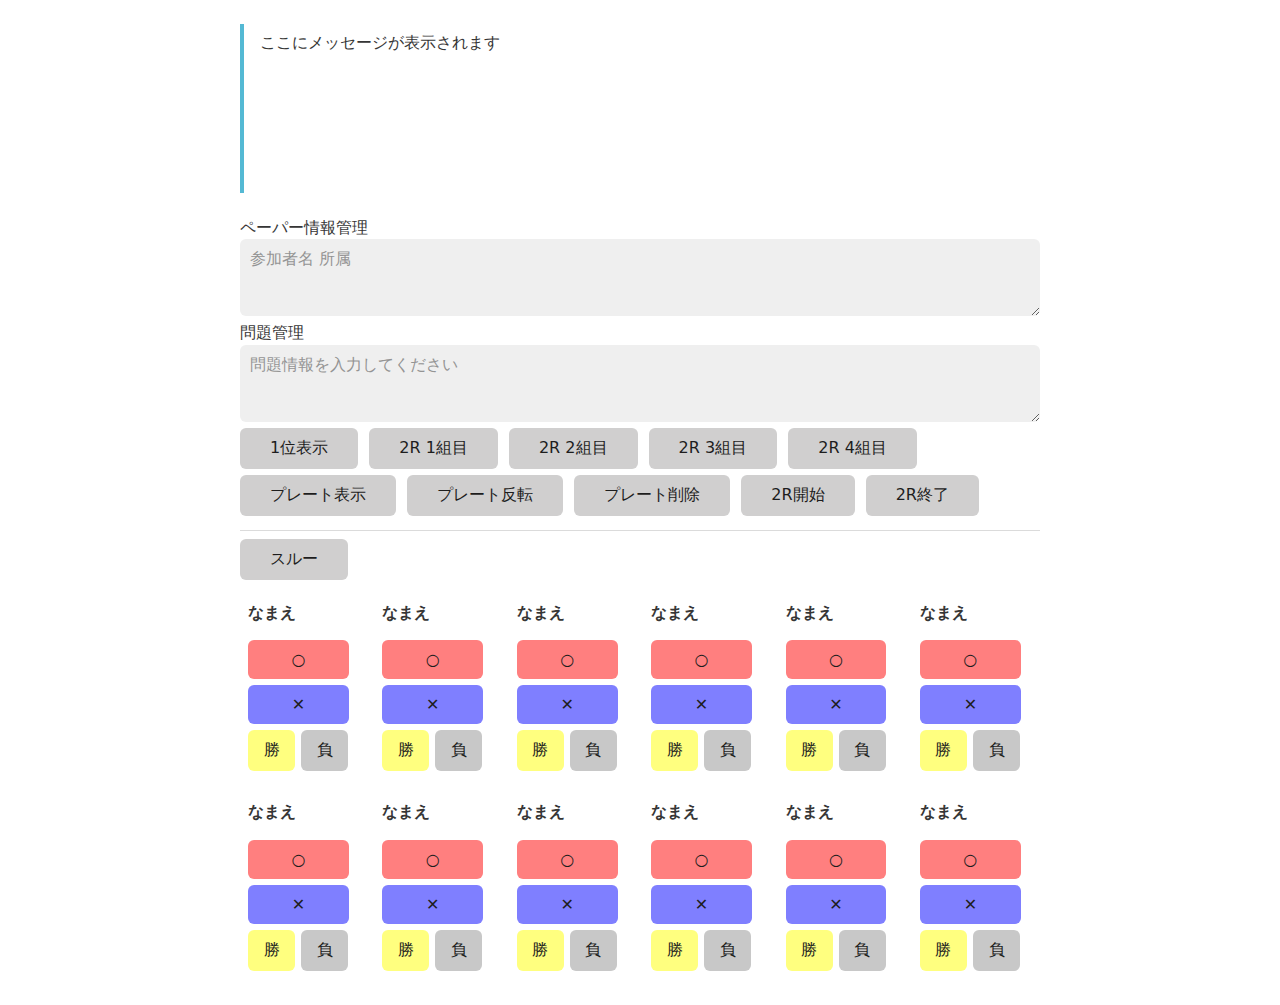
<file: templates/control.html>
<!DOCTYPE html>
<html>

<head>
    <title>得点表示-管理</title>
    <meta charset="utf-8">
    <link rel="stylesheet" href="/static/light.css">
    <link rel="stylesheet" href="/static/control.css" />
</head>

<body>
    <div>
        <blockquote id="message">ここにメッセージが表示されます</blockquote>

        ペーパー情報管理
        <textarea id="playerdata" rows="3" oninput="init_playerdata()" placeholder="参加者名 所属"></textarea>
        問題管理
        <textarea id="quizdata" rows="3" oninput="init_quizdata()" placeholder="問題情報を入力してください"></textarea>

        <button type="button" id="2R-0">1位表示</button>
        <button type="button" id="2R-1">2R 1組目</button>
        <button type="button" id="2R-2">2R 2組目</button>
        <button type="button" id="2R-3">2R 3組目</button>
        <button type="button" id="2R-4">2R 4組目</button>
        <br>
        <button type="button" id="show_plate">プレート表示</button>
        <button type="button" id="flip_plate">プレート反転</button>
        <button type="button" id="delete_plate">プレート削除</button>
        <button type="button" id="prepare_5o2x">2R開始</button>
        <button type="button" id="delete_5o2x">2R終了</button>
        <hr>

        <button type="button" id="through">スルー</button>
        <div class="panels">
            <div id="panel0" class="panel">
                <p id="name0">なまえ</p>
                <button type="button" id="o0" class="maru-button">○</button>
                <button type="button" id="x0" class="batsu-button">✕</button>
                <button type="button" id="w0" class="win-button">勝</button>
                <button type="button" id="l0" class="lose-button">負</button>
            </div>
            <div id="panel1" class="panel">
                <p id="name1">なまえ</p>
                <button type="button" id="o1" class="maru-button">○</button>
                <button type="button" id="x1" class="batsu-button">✕</button>
                <button type="button" id="w1" class="win-button">勝</button>
                <button type="button" id="l1" class="lose-button">負</button>
            </div>
            <div id="panel2" class="panel">
                <p id="name2">なまえ</p>
                <button type="button" id="o2" class="maru-button">○</button>
                <button type="button" id="x2" class="batsu-button">✕</button>
                <button type="button" id="w2" class="win-button">勝</button>
                <button type="button" id="l2" class="lose-button">負</button>
            </div>
            <div id="panel3" class="panel">
                <p id="name3">なまえ</p>
                <button type="button" id="o3" class="maru-button">○</button>
                <button type="button" id="x3" class="batsu-button">✕</button>
                <button type="button" id="w3" class="win-button">勝</button>
                <button type="button" id="l3" class="lose-button">負</button>
            </div>
            <div id="panel4" class="panel">
                <p id="name4">なまえ</p>
                <button type="button" id="o4" class="maru-button">○</button>
                <button type="button" id="x4" class="batsu-button">✕</button>
                <button type="button" id="w4" class="win-button">勝</button>
                <button type="button" id="l4" class="lose-button">負</button>
            </div>
            <div id="panel5" class="panel">
                <p id="name5">なまえ</p>
                <button type="button" id="o5" class="maru-button">○</button>
                <button type="button" id="x5" class="batsu-button">✕</button>
                <button type="button" id="w5" class="win-button">勝</button>
                <button type="button" id="l5" class="lose-button">負</button>
            </div>
            <div id="panel6" class="panel">
                <p id="name6">なまえ</p>
                <button type="button" id="o6" class="maru-button">○</button>
                <button type="button" id="x6" class="batsu-button">✕</button>
                <button type="button" id="w6" class="win-button">勝</button>
                <button type="button" id="l6" class="lose-button">負</button>
            </div>
            <div id="panel7" class="panel">
                <p id="name7">なまえ</p>
                <button type="button" id="o7" class="maru-button">○</button>
                <button type="button" id="x7" class="batsu-button">✕</button>
                <button type="button" id="w7" class="win-button">勝</button>
                <button type="button" id="l7" class="lose-button">負</button>
            </div>
            <div id="panel8" class="panel">
                <p id="name8">なまえ</p>
                <button type="button" id="o8" class="maru-button">○</button>
                <button type="button" id="x8" class="batsu-button">✕</button>
                <button type="button" id="w8" class="win-button">勝</button>
                <button type="button" id="l8" class="lose-button">負</button>
            </div>
            <div id="panel9" class="panel">
                <p id="name9">なまえ</p>
                <button type="button" id="o9" class="maru-button">○</button>
                <button type="button" id="x9" class="batsu-button">✕</button>
                <button type="button" id="w9" class="win-button">勝</button>
                <button type="button" id="l9" class="lose-button">負</button>
            </div>
            <div id="panel10" class="panel">
                <p id="name10">なまえ</p>
                <button type="button" id="o10" class="maru-button">○</button>
                <button type="button" id="x10" class="batsu-button">✕</button>
                <button type="button" id="w10" class="win-button">勝</button>
                <button type="button" id="l10" class="lose-button">負</button>
            </div>
            <div id="panel11" class="panel">
                <p id="name11">なまえ</p>
                <button type="button" id="o11" class="maru-button">○</button>
                <button type="button" id="x11" class="batsu-button">✕</button>
                <button type="button" id="w11" class="win-button">勝</button>
                <button type="button" id="l11" class="lose-button">負</button>
            </div>
        </div>
    </div>

    <script>
        var pr = new Intl.PluralRules("en-US", { type: "ordinal" });

        const suffixes = new Map([
            ["one", "st"],
            ["two", "nd"],
            ["few", "rd"],
            ["other", "th"],
        ]);
        const formatOrdinals = (n) => {
            const rule = pr.select(n);
            const suffix = suffixes.get(rule);
            return `${n}${suffix}`;
        };

        const playerdata = [];
        const playerdata_2r = [];
        const quizdata = [];
        let show_plate_cnt = -1, quiz_cnt = 0, kumi = -1;

        function init_playerdata() {
            playerdata.length = 0;
            rawdata = document.getElementById("playerdata").value;
            rawdata = rawdata.split("\n");
            for (let i = 0; i < rawdata.length; i++) {
                let data = rawdata[i].split("\t");
                let color;
                if (i < 5) color = "red";
                else if (i < 13) color = "blue";
                else if (i < 25) color = "yellow";
                else if (i < 49) color = "green";
                /* else if (i == 48) color = "purple";
                else color = "white"; */ // css で未実装なのであとで
                playerdata.push([
                    formatOrdinals(i + 1),
                    data[0],
                    data[1],
                    color
                ]);
            }
            const result = document.getElementById("message");
            let res = "データを初期化しました。<br>";
            res += "1位: " + playerdata[0][1] + " (所属: " + playerdata[0][2] + ")<br>...<br>";
            res += "48位: " + playerdata[47][1] + " (所属: " + playerdata[47][2] + ")";
            result.innerHTML = res;
        }
        function init_quizdata() {
            quizdata.length = 0;
            quiz_cnt = 0;

            rawdata = document.getElementById("quizdata").value;
            rawdata = rawdata.split("\n");
            for (let i = 0; i < rawdata.length; i++) {
                let data = rawdata[i].split("\t");
                quizdata.push([
                    data[0],
                    data[1],
                ]);
            }
            const result = document.getElementById("message");
            let res = "データを初期化しました。<br>";
            res += "次の問題:<br>" + quizdata[0][0] + " (A." + quizdata[0][1] + ")";
            result.innerHTML = res;
        }
        function init_2R(idx) {
            kumi = idx;
            playerdata_2r.length = 0;
            show_plate_cnt = -1;
            const result = document.getElementById("message");
            let res = "2R " + (idx) + "組目のデータを表示します。";
            if (idx == 0) {
                let playerid = 0, i = 0;
                const p = document.getElementById("name" + i);
                p.textContent = playerdata[playerid][1];
                const p2 = document.getElementById("panel" + i);
                p2.style.backgroundColor = "color-mix(in srgb,  " + playerdata[playerid][3] + " 20%, white";
                playerdata_2r.push(playerdata[playerid]);
            }
            else {
                let i = 0;
                for (let playerid = 1; playerid <= 48; playerid++) {
                    if ((playerid - 1) % 8 == idx - 1 || (playerid - 1) % 8 == 8 - idx) {
                        const p = document.getElementById("name" + i);
                        p.textContent = playerdata[playerid][1];
                        const p2 = document.getElementById("panel" + i);
                        p2.style.backgroundColor = "color-mix(in srgb,  " + playerdata[playerid][3] + " 20%, white";
                        playerdata_2r.push(playerdata[playerid]);
                        i++;
                    }
                }
            }
            result.innerHTML = res;
        }

        function show_plate() {
            let show_data = [];
            let t = "2R-" + kumi;
            if (kumi == 0) t = "First Round 結果発表";
            if (show_plate_cnt == -1) show_data = [
                ["", t, "", "null"]
            ];
            else if (show_plate_cnt == 0) show_data = playerdata_2r.slice(0, 1);
            else if (show_plate_cnt == 1) show_data = playerdata_2r.slice(1, 3);
            else if (show_plate_cnt == 2) show_data = playerdata_2r.slice(3, 6);
            else if (show_plate_cnt == 3) show_data = playerdata_2r.slice(6, 12);
            show_plate_cnt++;

            const result = document.getElementById("message");
            let res = "プレート表示<br>";
            for (let i = 0; i < show_data.length; i++) {
                res += "<div style='background-color: color-mix(in srgb,  " + show_data[i][3] + " 20%, white'>" + show_data[i][0] + ": " + show_data[i][1] + " (所属: " + show_data[i][2] + ")</div>";
            }

            fetch("/api/show_plate", {
                method: "POST",
                headers: {
                    "Content-Type": "application/json",
                },
                body: JSON.stringify({
                    data: show_data,
                }),
            })
                .then((response) => {
                    result.innerHTML = res;
                })
                .catch((error) => {
                    console.error(error);
                    result.innerHTML = "失敗しました";
                });
        }
        function flip_plate() {
            if (kumi == 4 && show_plate_cnt == 4) {
                fetch("/api/flip_plate_except_last", {
                    method: "POST",
                    headers: {
                        "Content-Type": "application/json",
                    },
                    body: JSON.stringify({}),
                })
                    .then((response) => {
                        const result = document.getElementById("message");
                        result.innerHTML = "プレートを反転しました";
                    })
                    .catch((error) => {
                        console.error(error);
                        const result = document.getElementById("message");
                        result.innerHTML = "失敗しました";
                    });
                show_plate_cnt = 5;
            }
            else if (kumi == 4 && show_plate_cnt == 5) {
                fetch("/api/flip_plate_last", {
                    method: "POST",
                    headers: {
                        "Content-Type": "application/json",
                    },
                    body: JSON.stringify({}),
                })
                    .then((response) => {
                        const result = document.getElementById("message");
                        result.innerHTML = "プレートを反転しました";
                    })
                    .catch((error) => {
                        console.error(error);
                        const result = document.getElementById("message");
                        result.innerHTML = "失敗しました";
                    });
            }
            else {
                fetch("/api/flip_plate", {
                    method: "POST",
                    headers: {
                        "Content-Type": "application/json",
                    },
                    body: JSON.stringify({}),
                })
                    .then((response) => {
                        const result = document.getElementById("message");
                        result.innerHTML = "プレートを反転しました";
                    })
                    .catch((error) => {
                        console.error(error);
                        const result = document.getElementById("message");
                        result.innerHTML = "失敗しました";
                    });
            }
        }
        function delete_plate() {
            fetch("/api/delete_plate", {
                method: "POST",
                headers: {
                    "Content-Type": "application/json",
                },
                body: JSON.stringify({}),
            })
                .then((response) => {
                    const result = document.getElementById("message");
                    result.innerHTML = "プレートを削除しました";
                })
                .catch((error) => {
                    console.error(error);
                    const result = document.getElementById("message");
                    result.innerHTML = "失敗しました";
                });
        }

        function prepare_5o2x() {
            fetch("/api/prepare_5o2x", {
                method: "POST",
                headers: {
                    "Content-Type": "application/json",
                },
                body: JSON.stringify({ data: playerdata_2r }),
            })
                .then((response) => {
                    const result = document.getElementById("message");
                    result.innerHTML = "2Rを開始しました" + "<br>次の問題:<br>" + quizdata[quiz_cnt][0] + " (A." + quizdata[quiz_cnt][1] + ")";
                })
                .catch((error) => {
                    console.error(error);
                    const result = document.getElementById("message");
                    result.innerHTML = "失敗しました";
                });
        }
        function delete_5o2x() {
            fetch("/api/delete_5o2x", {
                method: "POST",
                headers: {
                    "Content-Type": "application/json",
                },
                body: JSON.stringify({}),
            })
                .then((response) => {
                    const result = document.getElementById("message");
                    result.innerHTML = "2Rを終了しました";
                })
                .catch((error) => {
                    console.error(error);
                    const result = document.getElementById("message");
                    result.innerHTML = "失敗しました";
                });
        }

        function update_5o2x(status, idx) {
            const q = quizdata[quiz_cnt][0];
            const a = quizdata[quiz_cnt][1];
            quiz_cnt++;
            fetch("/api/update_5o2x", {
                method: "POST",
                headers: {
                    "Content-Type": "application/json",
                },
                body: JSON.stringify({
                    data: [status, idx, q, a],
                }),
            })
                .then((response) => {
                    const result = document.getElementById("message");
                    let res = "次の問題:<br>" + quizdata[quiz_cnt][0] + " (A." + quizdata[quiz_cnt][1] + ")";
                    result.innerHTML = res;
                })
                .catch((error) => {
                    console.error(error);
                    const result = document.getElementById("message");
                    result.innerHTML = "失敗しました";
                });
        }

        function force_win(idx) {
            const playername = document.getElementById("name" + idx).textContent;
            if (!confirm(playername + "を勝ち判定にしますか？")) {
                return;
            }
            fetch("/api/force_win", {
                method: "POST",
                headers: {
                    "Content-Type": "application/json",
                },
                body: JSON.stringify({
                    data: idx,
                }),
            })
                .then((response) => {
                    const result = document.getElementById("message");
                    result.innerHTML = "勝ち判定にしました";
                })
                .catch((error) => {
                    console.error(error);
                    const result = document.getElementById("message");
                    result.innerHTML = "失敗しました";
                });
        }

        function force_lose(idx) {
            const playername = document.getElementById("name" + idx).textContent;

            if (!confirm(playername + "を負け判定にしますか？")) {
                return;
            }
            fetch("/api/force_lose", {
                method: "POST",
                headers: {
                    "Content-Type": "application/json",
                },
                body: JSON.stringify({
                    data: idx,
                }),
            })
                .then((response) => {
                    const result = document.getElementById("message");
                    result.innerHTML = "負け判定にしました";
                })
                .catch((error) => {
                    console.error(error);
                    const result = document.getElementById("message");
                    result.innerHTML = "失敗しました";
                });
        }

        document.getElementById("2R-0").addEventListener("click", () => { init_2R(0); });
        document.getElementById("2R-1").addEventListener("click", () => { init_2R(1); });
        document.getElementById("2R-2").addEventListener("click", () => { init_2R(2); });
        document.getElementById("2R-3").addEventListener("click", () => { init_2R(3); });
        document.getElementById("2R-4").addEventListener("click", () => { init_2R(4); });
        document.getElementById("show_plate").addEventListener("click", () => { show_plate(); });
        document.getElementById("flip_plate").addEventListener("click", () => { flip_plate(); });
        document.getElementById("delete_plate").addEventListener("click", () => { delete_plate(); });
        document.getElementById("prepare_5o2x").addEventListener("click", () => { prepare_5o2x(); });
        document.getElementById("delete_5o2x").addEventListener("click", () => { delete_5o2x(); });

        for (let i = 0; i < 12; i++) {
            const o = document.getElementById("o" + i);
            o.addEventListener("click", () => { update_5o2x("correct", i); });
            const x = document.getElementById("x" + i);
            x.addEventListener("click", () => { update_5o2x("wrong", i); });
            const w = document.getElementById("w" + i);
            w.addEventListener("click", () => { force_win(i); });
            const l = document.getElementById("l" + i);
            l.addEventListener("click", () => { force_lose(i); });
        }
        document.getElementById("through").addEventListener("click", () => { update_5o2x("through", -1); });

    </script>
</body>

</html>
</file>
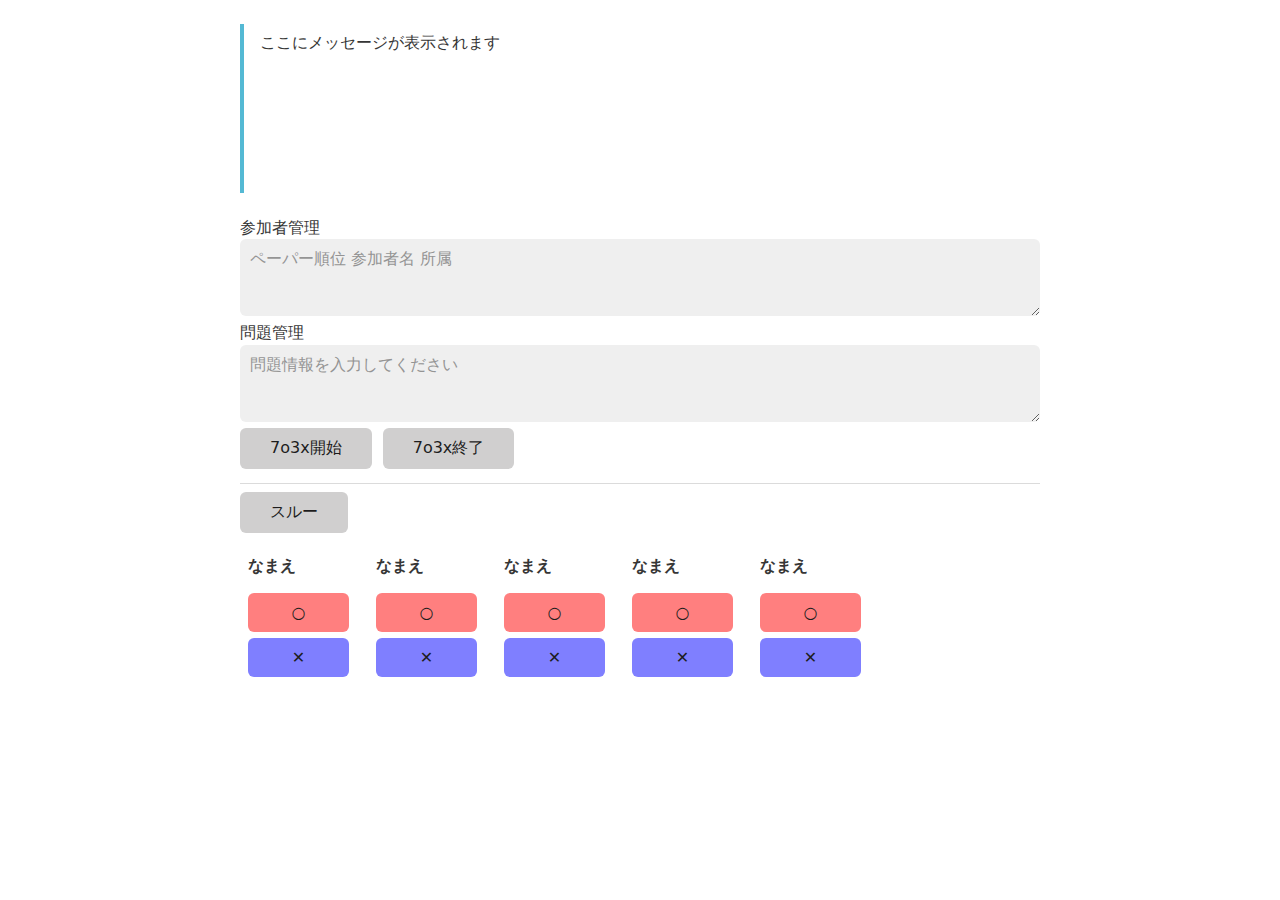
<file: templates/control2.html>
<!DOCTYPE html>
<html>

<head>
    <title>得点表示-管理</title>
    <meta charset="utf-8">
    <link rel="stylesheet" href="/static/light.css">
    <link rel="stylesheet" href="/static/control.css" />
</head>

<body>
    <div>
        <blockquote id="message">ここにメッセージが表示されます</blockquote>

        参加者管理
        <textarea id="playerdata" rows="3" oninput="init_playerdata()" placeholder="ペーパー順位 参加者名 所属"></textarea>
        問題管理
        <textarea id="quizdata" rows="3" oninput="init_quizdata()" placeholder="問題情報を入力してください"></textarea>

        <button type="button" id="prepare_7o3x">7o3x開始</button>
        <button type="button" id="delete_7o3x">7o3x終了</button>
        <hr>

        <button type="button" id="through">スルー</button>
        <div class="panels2">
            <div id="panel0" class="panel">
                <p id="name0">なまえ</p>
                <button type="button" id="o0" class="maru-button">○</button>
                <button type="button" id="x0" class="batsu-button">✕</button>
            </div>
            <div id="panel1" class="panel">
                <p id="name1">なまえ</p>
                <button type="button" id="o1" class="maru-button">○</button>
                <button type="button" id="x1" class="batsu-button">✕</button>
            </div>
            <div id="panel2" class="panel">
                <p id="name2">なまえ</p>
                <button type="button" id="o2" class="maru-button">○</button>
                <button type="button" id="x2" class="batsu-button">✕</button>
            </div>
            <div id="panel3" class="panel">
                <p id="name3">なまえ</p>
                <button type="button" id="o3" class="maru-button">○</button>
                <button type="button" id="x3" class="batsu-button">✕</button>
            </div>
            <div id="panel4" class="panel">
                <p id="name4">なまえ</p>
                <button type="button" id="o4" class="maru-button">○</button>
                <button type="button" id="x4" class="batsu-button">✕</button>
            </div>
        </div>
    </div>

    <script>
        var pr = new Intl.PluralRules("en-US", { type: "ordinal" });

        const suffixes = new Map([
            ["one", "st"],
            ["two", "nd"],
            ["few", "rd"],
            ["other", "th"],
        ]);
        const formatOrdinals = (n) => {
            const rule = pr.select(n);
            const suffix = suffixes.get(rule);
            return `${n}${suffix}`;
        };

        const playerdata = [];

        const quizdata = [];
        let show_plate_cnt = 0, quiz_cnt = 0;

        function init_playerdata() {
            playerdata.length = 0;
            rawdata = document.getElementById("playerdata").value;
            rawdata = rawdata.split("\n");
            let res = "データを初期化しました。<br>";

            for (let i = 0; i < 5; i++) {
                let data = rawdata[i].split("\t");
                let rank = parseInt(data[0]);
                let color;
                if (i < 5) color = "red";
                else if (i < 13) color = "blue";
                else if (i < 25) color = "yellow";
                else if (i < 49) color = "green";
                /* else if (i == 48) color = "purple";
                else color = "white"; */ // css で未実装なのであとで
                playerdata.push([
                    formatOrdinals(rank),
                    data[1],
                    data[2],
                    color
                ]);
                const p = document.getElementById("name" + i);
                p.textContent = data[1];
                const p2 = document.getElementById("panel" + i);
                p2.style.backgroundColor = "color-mix(in srgb,  " + color + " 20%, white";
                res += "<div style='background-color: color-mix(in srgb,  " + color + " 20%, white);'>" + formatOrdinals(rank) + ": " + data[1] + " (所属: " + data[2] + ")</div>";
            }
            const result = document.getElementById("message");
            result.innerHTML = res;
        }
        function init_quizdata() {
            quizdata.length = 0;
            quiz_cnt = 0;

            rawdata = document.getElementById("quizdata").value;
            rawdata = rawdata.split("\n");
            for (let i = 0; i < rawdata.length; i++) {
                let data = rawdata[i].split("\t");
                quizdata.push([
                    data[0],
                    data[1],
                ]);
            }
            const result = document.getElementById("message");
            let res = "データを初期化しました。<br>";
            res += "次の問題:<br>" + quizdata[0][0] + " (A." + quizdata[0][1] + ")";
            result.innerHTML = res;
        }


        function prepare_7o3x() {
            fetch("/api/prepare_7o3x", {
                method: "POST",
                headers: {
                    "Content-Type": "application/json",
                },
                body: JSON.stringify({ data: playerdata }),
            })
                .then((response) => {
                    const result = document.getElementById("message");
                    result.innerHTML = "7o3xを開始しました" + "<br>次の問題:<br>" + quizdata[quiz_cnt][0] + " (A." + quizdata[quiz_cnt][1] + ")";
                })
                .catch((error) => {
                    console.error(error);
                    const result = document.getElementById("message");
                    result.innerHTML = "失敗しました";
                });
        }
        function delete_7o3x() {
            fetch("/api/delete_7o3x", {
                method: "POST",
                headers: {
                    "Content-Type": "application/json",
                },
                body: JSON.stringify({}),
            })
                .then((response) => {
                    const result = document.getElementById("message");
                    result.innerHTML = "7o3xを終了しました";
                })
                .catch((error) => {
                    console.error(error);
                    const result = document.getElementById("message");
                    result.innerHTML = "失敗しました";
                });
        }

        function update_7o3x(status, idx) {
            const q = quizdata[quiz_cnt][0];
            const a = quizdata[quiz_cnt][1];
            quiz_cnt++;
            fetch("/api/update_7o3x", {
                method: "POST",
                headers: {
                    "Content-Type": "application/json",
                },
                body: JSON.stringify({
                    data: [status, idx, q, a],
                }),
            })
                .then((response) => {
                    const result = document.getElementById("message");
                    let res = "次の問題:<br>" + quizdata[quiz_cnt][0] + " (A." + quizdata[quiz_cnt][1] + ")";
                    result.innerHTML = res;
                })
                .catch((error) => {
                    console.error(error);
                    const result = document.getElementById("message");
                    result.innerHTML = "失敗しました";
                });
        }

        document.getElementById("prepare_7o3x").addEventListener("click", () => { prepare_7o3x(); });
        document.getElementById("delete_7o3x").addEventListener("click", () => { delete_7o3x(); });

        for (let i = 0; i < 5; i++) {
            const o = document.getElementById("o" + i);
            o.addEventListener("click", () => { update_7o3x("correct", i); });
            const x = document.getElementById("x" + i);
            x.addEventListener("click", () => { update_7o3x("wrong", i); });
        }
        document.getElementById("through").addEventListener("click", () => { update_7o3x("through", -1); });

    </script>
</body>

</html>
</file>
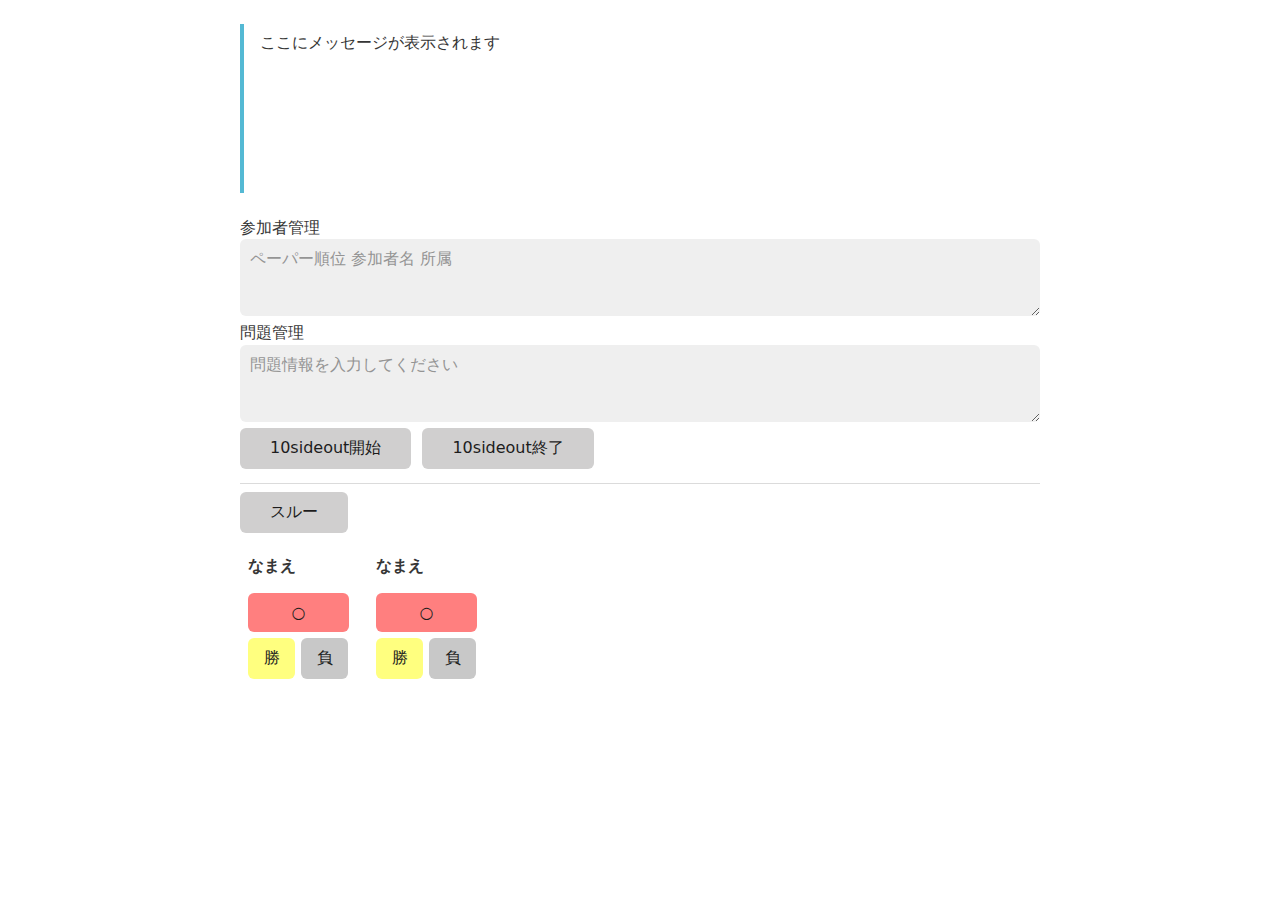
<file: templates/control_10sideout.html>
<!DOCTYPE html>
<html>

<head>
    <title>得点表示-管理</title>
    <meta charset="utf-8">
    <link rel="stylesheet" href="/static/light.css">
    <link rel="stylesheet" href="/static/control.css" />
</head>

<body>
    <div>
        <blockquote id="message">ここにメッセージが表示されます</blockquote>

        参加者管理
        <textarea id="playerdata" rows="3" oninput="init_playerdata()" placeholder="ペーパー順位 参加者名 所属"></textarea>
        問題管理
        <textarea id="quizdata" rows="3" oninput="init_quizdata()" placeholder="問題情報を入力してください"></textarea>

        <button type="button" id="prepare_10sideout">10sideout開始</button>
        <button type="button" id="delete_10sideout">10sideout終了</button>
        <hr>

        <button type="button" id="through">スルー</button>
        <div class="panels2">
            <div id="panel0" class="panel">
                <p id="name0">なまえ</p>
                <button type="button" id="o0" class="maru-button">○</button>
                <button type="button" id="w0" class="win-button">勝</button>
                <button type="button" id="l0" class="lose-button">負</button>
            </div>
            <div id="panel1" class="panel">
                <p id="name1">なまえ</p>
                <button type="button" id="o1" class="maru-button">○</button>
                <button type="button" id="w1" class="win-button">勝</button>
                <button type="button" id="l1" class="lose-button">負</button>
            </div>
        </div>
    </div>

    <script>
        var pr = new Intl.PluralRules("en-US", { type: "ordinal" });

        const suffixes = new Map([
            ["one", "st"],
            ["two", "nd"],
            ["few", "rd"],
            ["other", "th"],
        ]);
        const formatOrdinals = (n) => {
            const rule = pr.select(n);
            const suffix = suffixes.get(rule);
            return `${n}${suffix}`;
        };

        const playerdata = [];

        const quizdata = [];
        let show_plate_cnt = 0, quiz_cnt = 0;

        function init_playerdata() {
            playerdata.length = 0;
            rawdata = document.getElementById("playerdata").value;
            rawdata = rawdata.split("\n");
            let res = "データを初期化しました。<br>";

            for (let i = 0; i < 2; i++) {
                let data = rawdata[i].split("\t");
                let rank = parseInt(data[0]);
                let color;
                if (rank <= 4) color = "red";
                else if (rank <= 12) color = "blue";
                else if (rank <= 24) color = "yellow";
                else if (rank <= 48) color = "green";
                /* else if (i == 48) color = "purple";
                else color = "white"; */ // css で未実装なのであとで
                playerdata.push([
                    formatOrdinals(rank),
                    data[1],
                    data[2],
                    color
                ]);
                const p = document.getElementById("name" + i);
                p.textContent = data[1];
                const p2 = document.getElementById("panel" + i);
                p2.style.backgroundColor = "color-mix(in srgb,  " + color + " 20%, white";
                res += "<div style='background-color: color-mix(in srgb,  " + color + " 20%, white);'>" + formatOrdinals(rank) + ": " + data[1] + " (所属: " + data[2] + ")</div>";
            }
            const result = document.getElementById("message");
            result.innerHTML = res;
        }
        function init_quizdata() {
            quizdata.length = 0;
            quiz_cnt = 0;

            rawdata = document.getElementById("quizdata").value;
            rawdata = rawdata.split("\n");
            for (let i = 0; i < rawdata.length; i++) {
                let data = rawdata[i].split("\t");
                quizdata.push([
                    data[0],
                    data[1],
                ]);
            }
            const result = document.getElementById("message");
            let res = "データを初期化しました。<br>";
            res += "次の問題:<br>" + quizdata[0][0] + " (A." + quizdata[0][1] + ")";
            result.innerHTML = res;
        }


        function prepare_10sideout() {
            fetch("/api/prepare_10sideout", {
                method: "POST",
                headers: {
                    "Content-Type": "application/json",
                },
                body: JSON.stringify({ data: playerdata }),
            })
                .then((response) => {
                    const result = document.getElementById("message");
                    result.innerHTML = "10sideoutを開始しました" + "<br>次の問題:<br>" + quizdata[quiz_cnt][0] + " (A." + quizdata[quiz_cnt][1] + ")";
                })
                .catch((error) => {
                    console.error(error);
                    const result = document.getElementById("message");
                    result.innerHTML = "失敗しました";
                });
        }
        function delete_10sideout() {
            fetch("/api/delete_10sideout", {
                method: "POST",
                headers: {
                    "Content-Type": "application/json",
                },
                body: JSON.stringify({}),
            })
                .then((response) => {
                    const result = document.getElementById("message");
                    result.innerHTML = "10sideoutを終了しました";
                })
                .catch((error) => {
                    console.error(error);
                    const result = document.getElementById("message");
                    result.innerHTML = "失敗しました";
                });
        }

        function update_10sideout(status, idx) {
            const q = quizdata[quiz_cnt][0];
            const a = quizdata[quiz_cnt][1];
            quiz_cnt++;
            fetch("/api/update_10sideout", {
                method: "POST",
                headers: {
                    "Content-Type": "application/json",
                },
                body: JSON.stringify({
                    data: [status, idx, q, a],
                }),
            })
                .then((response) => {
                    const result = document.getElementById("message");
                    let res = "次の問題:<br>" + quizdata[quiz_cnt][0] + " (A." + quizdata[quiz_cnt][1] + ")";
                    result.innerHTML = res;
                })
                .catch((error) => {
                    console.error(error);
                    const result = document.getElementById("message");
                    result.innerHTML = "失敗しました";
                });
        }
        function force_win(idx) {
            const playername = document.getElementById("name" + idx).textContent;
            if (!confirm(playername + "を勝ち判定にしますか？")) {
                return;
            }
            fetch("/api/force_win", {
                method: "POST",
                headers: {
                    "Content-Type": "application/json",
                },
                body: JSON.stringify({
                    data: idx,
                }),
            })
                .then((response) => {
                    const result = document.getElementById("message");
                    result.innerHTML = "勝ち判定にしました";
                })
                .catch((error) => {
                    console.error(error);
                    const result = document.getElementById("message");
                    result.innerHTML = "失敗しました";
                });
        }

        function force_lose(idx) {
            const playername = document.getElementById("name" + idx).textContent;

            if (!confirm(playername + "を負け判定にしますか？")) {
                return;
            }
            fetch("/api/force_lose", {
                method: "POST",
                headers: {
                    "Content-Type": "application/json",
                },
                body: JSON.stringify({
                    data: idx,
                }),
            })
                .then((response) => {
                    const result = document.getElementById("message");
                    result.innerHTML = "負け判定にしました";
                })
                .catch((error) => {
                    console.error(error);
                    const result = document.getElementById("message");
                    result.innerHTML = "失敗しました";
                });
        }
        document.getElementById("prepare_10sideout").addEventListener("click", () => { prepare_10sideout(); });
        document.getElementById("delete_10sideout").addEventListener("click", () => { delete_10sideout(); });

        for (let i = 0; i < 2; i++) {
            const o = document.getElementById("o" + i);
            o.addEventListener("click", () => { update_10sideout("correct", i); });
            const w = document.getElementById("w" + i);
            w.addEventListener("click", () => { force_win(i); });
            const l = document.getElementById("l" + i);
            l.addEventListener("click", () => { force_lose(i); });
        }
        document.getElementById("through").addEventListener("click", () => { update_10sideout("through", -1); });

    </script>
</body>

</html>
</file>
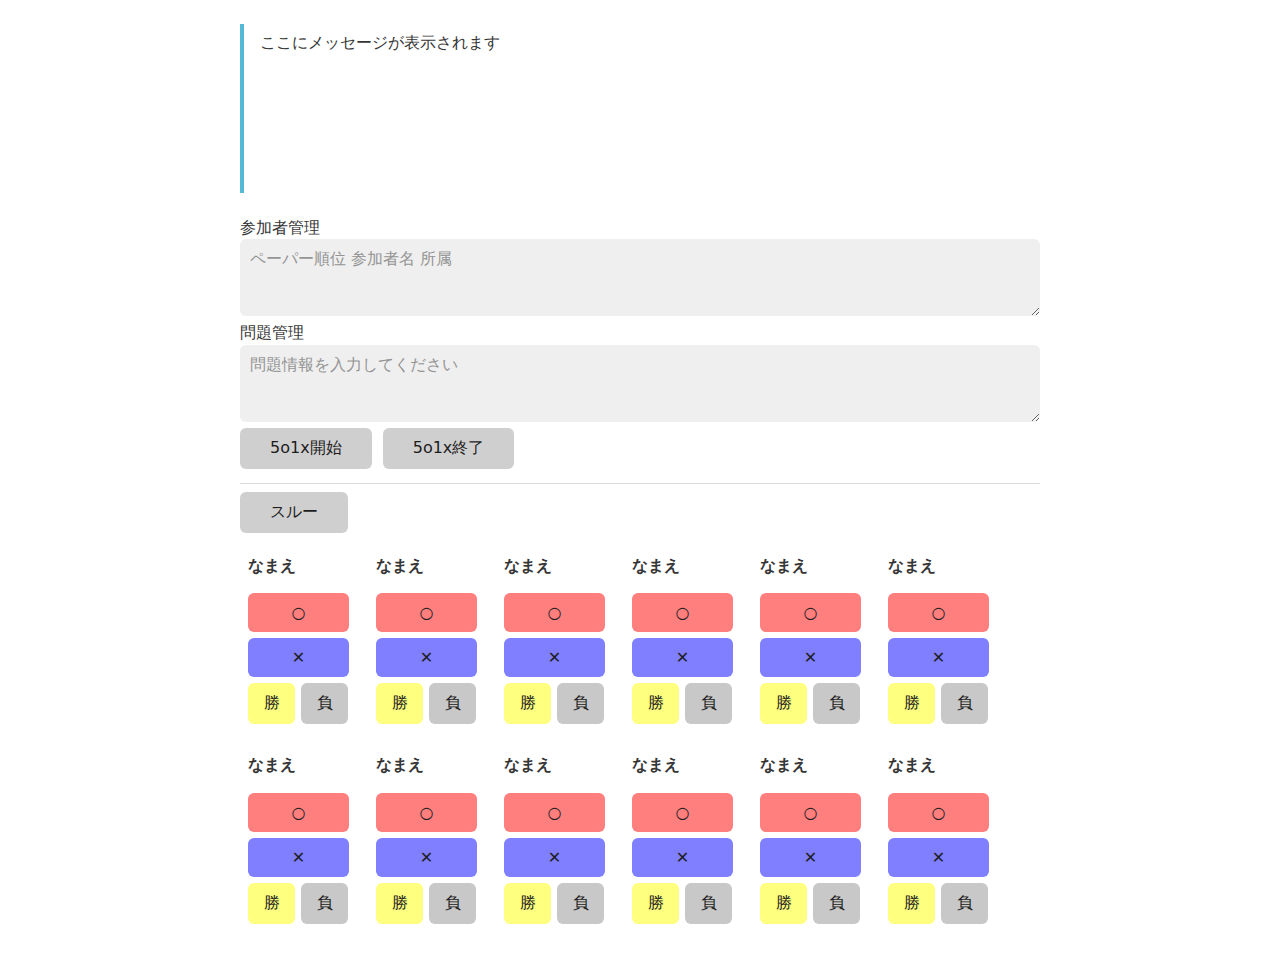
<file: templates/control_5o1x.html>
<!DOCTYPE html>
<html>

<head>
    <title>得点表示-管理</title>
    <meta charset="utf-8">
    <link rel="stylesheet" href="/static/light.css">
    <link rel="stylesheet" href="/static/control.css" />
</head>

<body>
    <div>
        <blockquote id="message">ここにメッセージが表示されます</blockquote>

        参加者管理
        <textarea id="playerdata" rows="3" oninput="init_playerdata()" placeholder="ペーパー順位 参加者名 所属"></textarea>
        問題管理
        <textarea id="quizdata" rows="3" oninput="init_quizdata()" placeholder="問題情報を入力してください"></textarea>

        <button type="button" id="prepare_5o1x">5o1x開始</button>
        <button type="button" id="delete_5o1x">5o1x終了</button>
        <hr>

        <button type="button" id="through">スルー</button>
        <div class="panels2">
            <div id="panel0" class="panel">
                <p id="name0">なまえ</p>
                <button type="button" id="o0" class="maru-button">○</button>
                <button type="button" id="x0" class="batsu-button">✕</button>
                <button type="button" id="w0" class="win-button">勝</button>
                <button type="button" id="l0" class="lose-button">負</button>
            </div>
            <div id="panel1" class="panel">
                <p id="name1">なまえ</p>
                <button type="button" id="o1" class="maru-button">○</button>
                <button type="button" id="x1" class="batsu-button">✕</button>
                <button type="button" id="w1" class="win-button">勝</button>
                <button type="button" id="l1" class="lose-button">負</button>
            </div>
            <div id="panel2" class="panel">
                <p id="name2">なまえ</p>
                <button type="button" id="o2" class="maru-button">○</button>
                <button type="button" id="x2" class="batsu-button">✕</button>
                <button type="button" id="w2" class="win-button">勝</button>
                <button type="button" id="l2" class="lose-button">負</button>
            </div>
            <div id="panel3" class="panel">
                <p id="name3">なまえ</p>
                <button type="button" id="o3" class="maru-button">○</button>
                <button type="button" id="x3" class="batsu-button">✕</button>
                <button type="button" id="w3" class="win-button">勝</button>
                <button type="button" id="l3" class="lose-button">負</button>
            </div>
            <div id="panel4" class="panel">
                <p id="name4">なまえ</p>
                <button type="button" id="o4" class="maru-button">○</button>
                <button type="button" id="x4" class="batsu-button">✕</button>
                <button type="button" id="w4" class="win-button">勝</button>
                <button type="button" id="l4" class="lose-button">負</button>
            </div>
            <div id="panel5" class="panel">
                <p id="name5">なまえ</p>
                <button type="button" id="o5" class="maru-button">○</button>
                <button type="button" id="x5" class="batsu-button">✕</button>
                <button type="button" id="w5" class="win-button">勝</button>
                <button type="button" id="l5" class="lose-button">負</button>
            </div>
            <div id="panel6" class="panel">
                <p id="name6">なまえ</p>
                <button type="button" id="o6" class="maru-button">○</button>
                <button type="button" id="x6" class="batsu-button">✕</button>
                <button type="button" id="w6" class="win-button">勝</button>
                <button type="button" id="l6" class="lose-button">負</button>
            </div>
            <div id="panel7" class="panel">
                <p id="name7">なまえ</p>
                <button type="button" id="o7" class="maru-button">○</button>
                <button type="button" id="x7" class="batsu-button">✕</button>
                <button type="button" id="w7" class="win-button">勝</button>
                <button type="button" id="l7" class="lose-button">負</button>
            </div>
            <div id="panel8" class="panel">
                <p id="name8">なまえ</p>
                <button type="button" id="o8" class="maru-button">○</button>
                <button type="button" id="x8" class="batsu-button">✕</button>
                <button type="button" id="w8" class="win-button">勝</button>
                <button type="button" id="l8" class="lose-button">負</button>
            </div>
            <div id="panel9" class="panel">
                <p id="name9">なまえ</p>
                <button type="button" id="o9" class="maru-button">○</button>
                <button type="button" id="x9" class="batsu-button">✕</button>
                <button type="button" id="w9" class="win-button">勝</button>
                <button type="button" id="l9" class="lose-button">負</button>
            </div>
            <div id="panel10" class="panel">
                <p id="name10">なまえ</p>
                <button type="button" id="o10" class="maru-button">○</button>
                <button type="button" id="x10" class="batsu-button">✕</button>
                <button type="button" id="w10" class="win-button">勝</button>
                <button type="button" id="l10" class="lose-button">負</button>
            </div>
            <div id="panel11" class="panel">
                <p id="name11">なまえ</p>
                <button type="button" id="o11" class="maru-button">○</button>
                <button type="button" id="x11" class="batsu-button">✕</button>
                <button type="button" id="w11" class="win-button">勝</button>
                <button type="button" id="l11" class="lose-button">負</button>
            </div>
        </div>
    </div>

    <script>
        var pr = new Intl.PluralRules("en-US", { type: "ordinal" });

        const suffixes = new Map([
            ["one", "st"],
            ["two", "nd"],
            ["few", "rd"],
            ["other", "th"],
        ]);
        const formatOrdinals = (n) => {
            const rule = pr.select(n);
            const suffix = suffixes.get(rule);
            return `${n}${suffix}`;
        };

        const playerdata = [];

        const quizdata = [];
        let show_plate_cnt = 0, quiz_cnt = 0;

        function init_playerdata() {
            playerdata.length = 0;
            rawdata = document.getElementById("playerdata").value;
            rawdata = rawdata.split("\n");
            let res = "データを初期化しました。<br>";
            let cnt = 12;
            if (rawdata.length < 12) cnt = rawdata.length;
            for (let i = 0; i < cnt; i++) {
                let data = rawdata[i].split("\t");
                let rank = parseInt(data[0]);
                let color;
                if (rank <= 4) color = "red";
                else if (rank <= 12) color = "blue";
                else if (rank <= 24) color = "yellow";
                else if (rank <= 48) color = "green";
                else color = "";
                /* else if (i == 48) color = "purple";
                else color = "white"; */ // css で未実装なのであとで
                playerdata.push([
                    formatOrdinals(rank),
                    data[1],
                    data[2],
                    color
                ]);
                const p = document.getElementById("name" + i);
                p.textContent = data[1];
                const p2 = document.getElementById("panel" + i);
                p2.style.backgroundColor = "color-mix(in srgb,  " + color + " 20%, white";
                res += "<div style='background-color: color-mix(in srgb,  " + color + " 20%, white);'>" + formatOrdinals(rank) + ": " + data[1] + " (所属: " + data[2] + ")</div>";
            }
            const result = document.getElementById("message");
            result.innerHTML = res;
        }
        function init_quizdata() {
            quizdata.length = 0;
            quiz_cnt = 0;

            rawdata = document.getElementById("quizdata").value;
            rawdata = rawdata.split("\n");
            for (let i = 0; i < rawdata.length; i++) {
                let data = rawdata[i].split("\t");
                quizdata.push([
                    data[0],
                    data[1],
                ]);
            }
            const result = document.getElementById("message");
            let res = "データを初期化しました。<br>";
            res += "次の問題:<br>" + quizdata[0][0] + " (A." + quizdata[0][1] + ")";
            result.innerHTML = res;
        }


        function prepare_5o1x() {
            fetch("/api/prepare_5o1x", {
                method: "POST",
                headers: {
                    "Content-Type": "application/json",
                },
                body: JSON.stringify({ data: playerdata }),
            })
                .then((response) => {
                    const result = document.getElementById("message");
                    result.innerHTML = "5o1xを開始しました" + "<br>次の問題:<br>" + quizdata[quiz_cnt][0] + " (A." + quizdata[quiz_cnt][1] + ")";
                })
                .catch((error) => {
                    console.error(error);
                    const result = document.getElementById("message");
                    result.innerHTML = "失敗しました";
                });
        }
        function delete_5o1x() {
            fetch("/api/delete_5o1x", {
                method: "POST",
                headers: {
                    "Content-Type": "application/json",
                },
                body: JSON.stringify({}),
            })
                .then((response) => {
                    const result = document.getElementById("message");
                    result.innerHTML = "5o1xを終了しました";
                })
                .catch((error) => {
                    console.error(error);
                    const result = document.getElementById("message");
                    result.innerHTML = "失敗しました";
                });
        }

        function update_5o1x(status, idx) {
            const q = quizdata[quiz_cnt][0];
            const a = quizdata[quiz_cnt][1];
            quiz_cnt++;
            fetch("/api/update_5o1x", {
                method: "POST",
                headers: {
                    "Content-Type": "application/json",
                },
                body: JSON.stringify({
                    data: [status, idx, q, a],
                }),
            })
                .then((response) => {
                    const result = document.getElementById("message");
                    let res = "次の問題:<br>" + quizdata[quiz_cnt][0] + " (A." + quizdata[quiz_cnt][1] + ")";
                    result.innerHTML = res;
                })
                .catch((error) => {
                    console.error(error);
                    const result = document.getElementById("message");
                    result.innerHTML = "失敗しました";
                });
        }
        function force_win(idx) {
            const playername = document.getElementById("name" + idx).textContent;
            if (!confirm(playername + "を勝ち判定にしますか？")) {
                return;
            }
            fetch("/api/force_win", {
                method: "POST",
                headers: {
                    "Content-Type": "application/json",
                },
                body: JSON.stringify({
                    data: idx,
                }),
            })
                .then((response) => {
                    const result = document.getElementById("message");
                    result.innerHTML = "勝ち判定にしました";
                })
                .catch((error) => {
                    console.error(error);
                    const result = document.getElementById("message");
                    result.innerHTML = "失敗しました";
                });
        }

        function force_lose(idx) {
            const playername = document.getElementById("name" + idx).textContent;

            if (!confirm(playername + "を負け判定にしますか？")) {
                return;
            }
            fetch("/api/force_lose", {
                method: "POST",
                headers: {
                    "Content-Type": "application/json",
                },
                body: JSON.stringify({
                    data: idx,
                }),
            })
                .then((response) => {
                    const result = document.getElementById("message");
                    result.innerHTML = "負け判定にしました";
                })
                .catch((error) => {
                    console.error(error);
                    const result = document.getElementById("message");
                    result.innerHTML = "失敗しました";
                });
        }
        document.getElementById("prepare_5o1x").addEventListener("click", () => { prepare_5o1x(); });
        document.getElementById("delete_5o1x").addEventListener("click", () => { delete_5o1x(); });

        for (let i = 0; i < 12; i++) {
            const o = document.getElementById("o" + i);
            o.addEventListener("click", () => { update_5o1x("correct", i); });
            const x = document.getElementById("x" + i);
            x.addEventListener("click", () => { update_5o1x("wrong", i); });
            const w = document.getElementById("w" + i);
            w.addEventListener("click", () => { force_win(i); });
            const l = document.getElementById("l" + i);
            l.addEventListener("click", () => { force_lose(i); });
        }
        document.getElementById("through").addEventListener("click", () => { update_5o1x("through", -1); });

    </script>
</body>

</html>
</file>
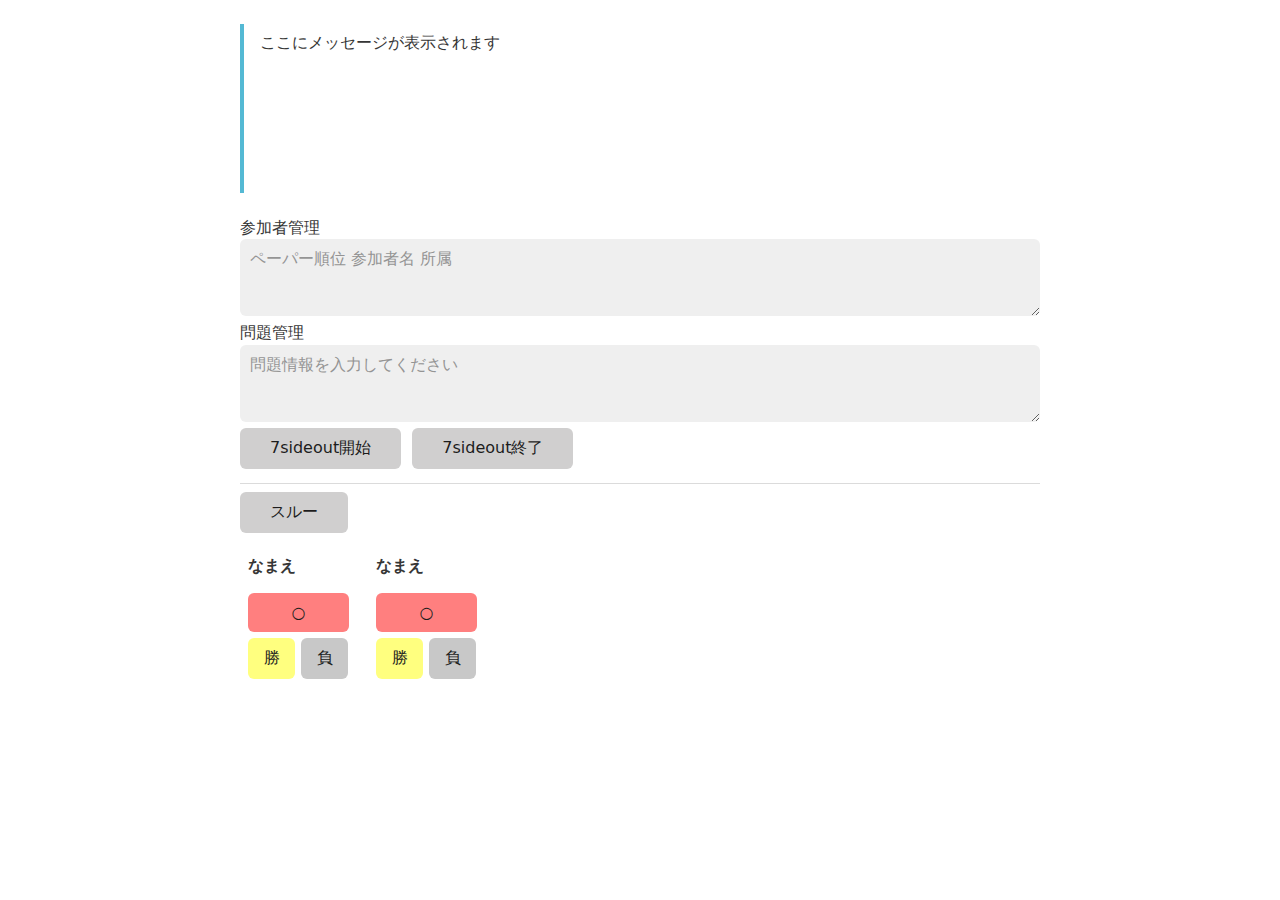
<file: templates/control_7sideout.html>
<!DOCTYPE html>
<html>

<head>
    <title>得点表示-管理</title>
    <meta charset="utf-8">
    <link rel="stylesheet" href="/static/light.css">
    <link rel="stylesheet" href="/static/control.css" />
</head>

<body>
    <div>
        <blockquote id="message">ここにメッセージが表示されます</blockquote>

        参加者管理
        <textarea id="playerdata" rows="3" oninput="init_playerdata()" placeholder="ペーパー順位 参加者名 所属"></textarea>
        問題管理
        <textarea id="quizdata" rows="3" oninput="init_quizdata()" placeholder="問題情報を入力してください"></textarea>

        <button type="button" id="prepare_7sideout">7sideout開始</button>
        <button type="button" id="delete_7sideout">7sideout終了</button>
        <hr>

        <button type="button" id="through">スルー</button>
        <div class="panels2">
            <div id="panel0" class="panel">
                <p id="name0">なまえ</p>
                <button type="button" id="o0" class="maru-button">○</button>
                <button type="button" id="w0" class="win-button">勝</button>
                <button type="button" id="l0" class="lose-button">負</button>
            </div>
            <div id="panel1" class="panel">
                <p id="name1">なまえ</p>
                <button type="button" id="o1" class="maru-button">○</button>
                <button type="button" id="w1" class="win-button">勝</button>
                <button type="button" id="l1" class="lose-button">負</button>
            </div>
        </div>
    </div>

    <script>
        var pr = new Intl.PluralRules("en-US", { type: "ordinal" });

        const suffixes = new Map([
            ["one", "st"],
            ["two", "nd"],
            ["few", "rd"],
            ["other", "th"],
        ]);
        const formatOrdinals = (n) => {
            const rule = pr.select(n);
            const suffix = suffixes.get(rule);
            return `${n}${suffix}`;
        };

        const playerdata = [];

        const quizdata = [];
        let show_plate_cnt = 0, quiz_cnt = 0;

        function init_playerdata() {
            playerdata.length = 0;
            rawdata = document.getElementById("playerdata").value;
            rawdata = rawdata.split("\n");
            let res = "データを初期化しました。<br>";

            for (let i = 0; i < 2; i++) {
                let data = rawdata[i].split("\t");
                let rank = parseInt(data[0]);
                let color;
                if (rank <= 4) color = "red";
                else if (rank <= 12) color = "blue";
                else if (rank <= 24) color = "yellow";
                else if (rank <= 48) color = "green";
                /* else if (i == 48) color = "purple";
                else color = "white"; */ // css で未実装なのであとで
                playerdata.push([
                    formatOrdinals(rank),
                    data[1],
                    data[2],
                    color
                ]);
                const p = document.getElementById("name" + i);
                p.textContent = data[1];
                const p2 = document.getElementById("panel" + i);
                p2.style.backgroundColor = "color-mix(in srgb,  " + color + " 20%, white";
                res += "<div style='background-color: color-mix(in srgb,  " + color + " 20%, white);'>" + formatOrdinals(rank) + ": " + data[1] + " (所属: " + data[2] + ")</div>";
            }
            const result = document.getElementById("message");
            result.innerHTML = res;
        }
        function init_quizdata() {
            quizdata.length = 0;
            quiz_cnt = 0;

            rawdata = document.getElementById("quizdata").value;
            rawdata = rawdata.split("\n");
            for (let i = 0; i < rawdata.length; i++) {
                let data = rawdata[i].split("\t");
                quizdata.push([
                    data[0],
                    data[1],
                ]);
            }
            const result = document.getElementById("message");
            let res = "データを初期化しました。<br>";
            res += "次の問題:<br>" + quizdata[0][0] + " (A." + quizdata[0][1] + ")";
            result.innerHTML = res;
        }


        function prepare_7sideout() {
            fetch("/api/prepare_7sideout", {
                method: "POST",
                headers: {
                    "Content-Type": "application/json",
                },
                body: JSON.stringify({ data: playerdata }),
            })
                .then((response) => {
                    const result = document.getElementById("message");
                    result.innerHTML = "7sideoutを開始しました" + "<br>次の問題:<br>" + quizdata[quiz_cnt][0] + " (A." + quizdata[quiz_cnt][1] + ")";
                })
                .catch((error) => {
                    console.error(error);
                    const result = document.getElementById("message");
                    result.innerHTML = "失敗しました";
                });
        }
        function delete_7sideout() {
            fetch("/api/delete_7sideout", {
                method: "POST",
                headers: {
                    "Content-Type": "application/json",
                },
                body: JSON.stringify({}),
            })
                .then((response) => {
                    const result = document.getElementById("message");
                    result.innerHTML = "7sideoutを終了しました";
                })
                .catch((error) => {
                    console.error(error);
                    const result = document.getElementById("message");
                    result.innerHTML = "失敗しました";
                });
        }

        function update_7sideout(status, idx) {
            const q = quizdata[quiz_cnt][0];
            const a = quizdata[quiz_cnt][1];
            quiz_cnt++;
            fetch("/api/update_7sideout", {
                method: "POST",
                headers: {
                    "Content-Type": "application/json",
                },
                body: JSON.stringify({
                    data: [status, idx, q, a],
                }),
            })
                .then((response) => {
                    const result = document.getElementById("message");
                    let res = "次の問題:<br>" + quizdata[quiz_cnt][0] + " (A." + quizdata[quiz_cnt][1] + ")";
                    result.innerHTML = res;
                })
                .catch((error) => {
                    console.error(error);
                    const result = document.getElementById("message");
                    result.innerHTML = "失敗しました";
                });
        }
        function force_win(idx) {
            const playername = document.getElementById("name" + idx).textContent;
            if (!confirm(playername + "を勝ち判定にしますか？")) {
                return;
            }
            fetch("/api/force_win", {
                method: "POST",
                headers: {
                    "Content-Type": "application/json",
                },
                body: JSON.stringify({
                    data: idx,
                }),
            })
                .then((response) => {
                    const result = document.getElementById("message");
                    result.innerHTML = "勝ち判定にしました";
                })
                .catch((error) => {
                    console.error(error);
                    const result = document.getElementById("message");
                    result.innerHTML = "失敗しました";
                });
        }

        function force_lose(idx) {
            const playername = document.getElementById("name" + idx).textContent;

            if (!confirm(playername + "を負け判定にしますか？")) {
                return;
            }
            fetch("/api/force_lose", {
                method: "POST",
                headers: {
                    "Content-Type": "application/json",
                },
                body: JSON.stringify({
                    data: idx,
                }),
            })
                .then((response) => {
                    const result = document.getElementById("message");
                    result.innerHTML = "負け判定にしました";
                })
                .catch((error) => {
                    console.error(error);
                    const result = document.getElementById("message");
                    result.innerHTML = "失敗しました";
                });
        }
        document.getElementById("prepare_7sideout").addEventListener("click", () => { prepare_7sideout(); });
        document.getElementById("delete_7sideout").addEventListener("click", () => { delete_7sideout(); });

        for (let i = 0; i < 2; i++) {
            const o = document.getElementById("o" + i);
            o.addEventListener("click", () => { update_7sideout("correct", i); });
            const w = document.getElementById("w" + i);
            w.addEventListener("click", () => { force_win(i); });
            const l = document.getElementById("l" + i);
            l.addEventListener("click", () => { force_lose(i); });
        }
        document.getElementById("through").addEventListener("click", () => { update_7sideout("through", -1); });

    </script>
</body>

</html>
</file>
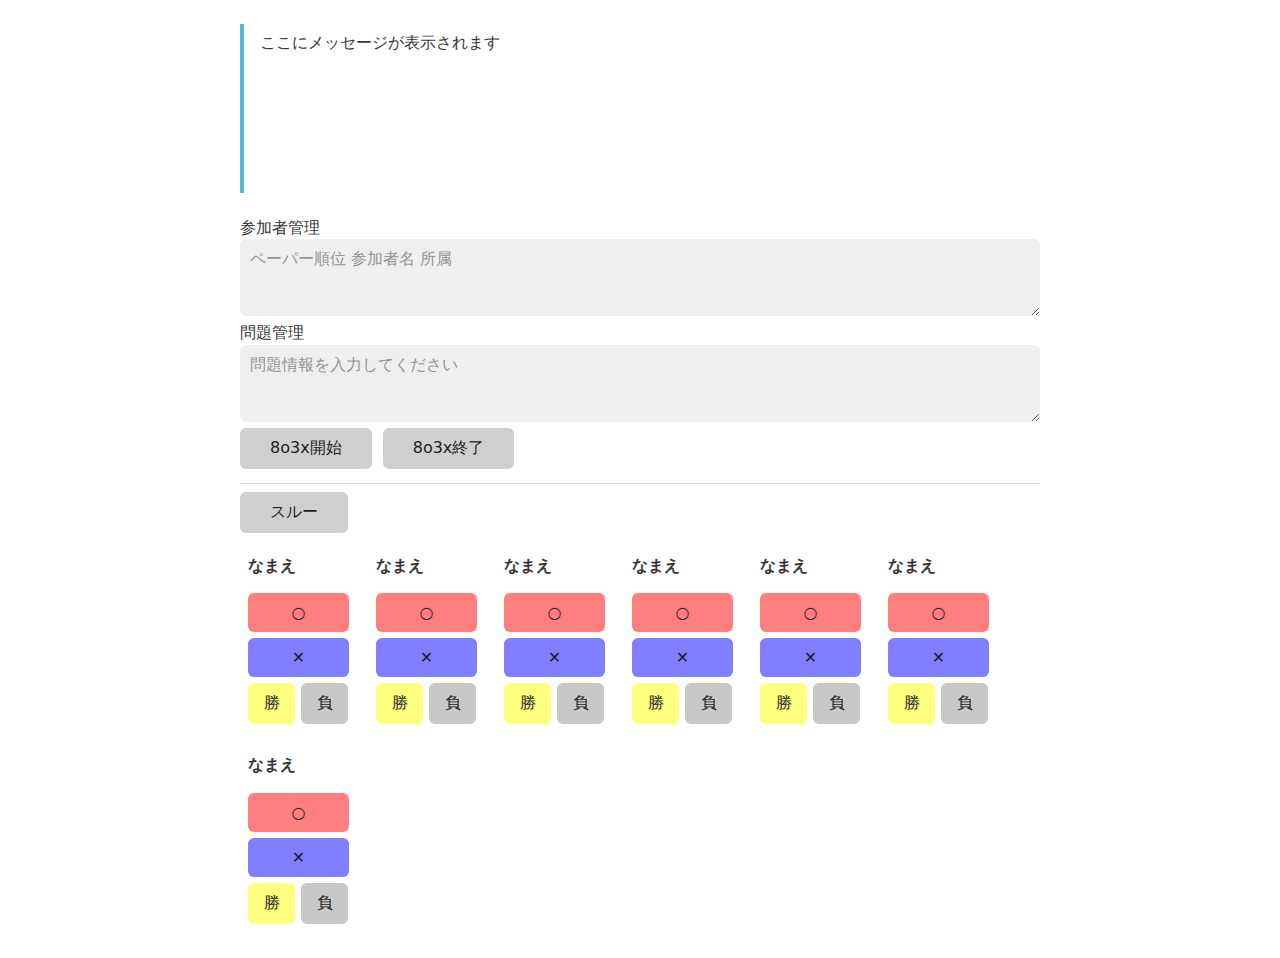
<file: templates/control_8o3x.html>
<!DOCTYPE html>
<html>

<head>
    <title>得点表示-管理</title>
    <meta charset="utf-8">
    <link rel="stylesheet" href="/static/light.css">
    <link rel="stylesheet" href="/static/control.css" />
</head>

<body>
    <div>
        <blockquote id="message">ここにメッセージが表示されます</blockquote>

        参加者管理
        <textarea id="playerdata" rows="3" oninput="init_playerdata()" placeholder="ペーパー順位 参加者名 所属"></textarea>
        問題管理
        <textarea id="quizdata" rows="3" oninput="init_quizdata()" placeholder="問題情報を入力してください"></textarea>

        <button type="button" id="prepare_8o3x">8o3x開始</button>
        <button type="button" id="delete_8o3x">8o3x終了</button>
        <hr>

        <button type="button" id="through">スルー</button>
        <div class="panels2">
            <div id="panel0" class="panel">
                <p id="name0">なまえ</p>
                <button type="button" id="o0" class="maru-button">○</button>
                <button type="button" id="x0" class="batsu-button">✕</button>
                <button type="button" id="w0" class="win-button">勝</button>
                <button type="button" id="l0" class="lose-button">負</button>
            </div>
            <div id="panel1" class="panel">
                <p id="name1">なまえ</p>
                <button type="button" id="o1" class="maru-button">○</button>
                <button type="button" id="x1" class="batsu-button">✕</button>
                <button type="button" id="w1" class="win-button">勝</button>
                <button type="button" id="l1" class="lose-button">負</button>
            </div>
            <div id="panel2" class="panel">
                <p id="name2">なまえ</p>
                <button type="button" id="o2" class="maru-button">○</button>
                <button type="button" id="x2" class="batsu-button">✕</button>
                <button type="button" id="w2" class="win-button">勝</button>
                <button type="button" id="l2" class="lose-button">負</button>
            </div>
            <div id="panel3" class="panel">
                <p id="name3">なまえ</p>
                <button type="button" id="o3" class="maru-button">○</button>
                <button type="button" id="x3" class="batsu-button">✕</button>
                <button type="button" id="w3" class="win-button">勝</button>
                <button type="button" id="l3" class="lose-button">負</button>
            </div>
            <div id="panel4" class="panel">
                <p id="name4">なまえ</p>
                <button type="button" id="o4" class="maru-button">○</button>
                <button type="button" id="x4" class="batsu-button">✕</button>
                <button type="button" id="w4" class="win-button">勝</button>
                <button type="button" id="l4" class="lose-button">負</button>
            </div>
            <div id="panel5" class="panel">
                <p id="name5">なまえ</p>
                <button type="button" id="o5" class="maru-button">○</button>
                <button type="button" id="x5" class="batsu-button">✕</button>
                <button type="button" id="w5" class="win-button">勝</button>
                <button type="button" id="l5" class="lose-button">負</button>
            </div>
            <div id="panel6" class="panel">
                <p id="name6">なまえ</p>
                <button type="button" id="o6" class="maru-button">○</button>
                <button type="button" id="x6" class="batsu-button">✕</button>
                <button type="button" id="w6" class="win-button">勝</button>
                <button type="button" id="l6" class="lose-button">負</button>
            </div>
        </div>
    </div>

    <script>
        var pr = new Intl.PluralRules("en-US", { type: "ordinal" });

        const suffixes = new Map([
            ["one", "st"],
            ["two", "nd"],
            ["few", "rd"],
            ["other", "th"],
        ]);
        const formatOrdinals = (n) => {
            const rule = pr.select(n);
            const suffix = suffixes.get(rule);
            return `${n}${suffix}`;
        };

        const playerdata = [];

        const quizdata = [];
        let show_plate_cnt = 0, quiz_cnt = 0;

        function init_playerdata() {
            playerdata.length = 0;
            rawdata = document.getElementById("playerdata").value;
            rawdata = rawdata.split("\n");
            let res = "データを初期化しました。<br>";

            for (let i = 0; i < 7; i++) {
                let data = rawdata[i].split("\t");
                let rank = parseInt(data[0]);
                let color;
                if (rank <= 4) color = "red";
                else if (rank <= 12) color = "blue";
                else if (rank <= 24) color = "yellow";
                else if (rank <= 48) color = "green";
                /* else if (i == 48) color = "purple";
                else color = "white"; */ // css で未実装なのであとで
                playerdata.push([
                    formatOrdinals(rank),
                    data[1],
                    data[2],
                    color
                ]);
                const p = document.getElementById("name" + i);
                p.textContent = data[1];
                const p2 = document.getElementById("panel" + i);
                p2.style.backgroundColor = "color-mix(in srgb,  " + color + " 20%, white";
                res += "<div style='background-color: color-mix(in srgb,  " + color + " 20%, white);'>" + formatOrdinals(rank) + ": " + data[1] + " (所属: " + data[2] + ")</div>";
            }
            const result = document.getElementById("message");
            result.innerHTML = res;
        }
        function init_quizdata() {
            quizdata.length = 0;
            quiz_cnt = 0;

            rawdata = document.getElementById("quizdata").value;
            rawdata = rawdata.split("\n");
            for (let i = 0; i < rawdata.length; i++) {
                let data = rawdata[i].split("\t");
                quizdata.push([
                    data[0],
                    data[1],
                ]);
            }
            const result = document.getElementById("message");
            let res = "データを初期化しました。<br>";
            res += "次の問題:<br>" + quizdata[0][0] + " (A." + quizdata[0][1] + ")";
            result.innerHTML = res;
        }


        function prepare_8o3x() {
            fetch("/api/prepare_8o3x", {
                method: "POST",
                headers: {
                    "Content-Type": "application/json",
                },
                body: JSON.stringify({ data: playerdata }),
            })
                .then((response) => {
                    const result = document.getElementById("message");
                    result.innerHTML = "8o3xを開始しました" + "<br>次の問題:<br>" + quizdata[quiz_cnt][0] + " (A." + quizdata[quiz_cnt][1] + ")";
                })
                .catch((error) => {
                    console.error(error);
                    const result = document.getElementById("message");
                    result.innerHTML = "失敗しました";
                });
        }
        function delete_8o3x() {
            fetch("/api/delete_8o3x", {
                method: "POST",
                headers: {
                    "Content-Type": "application/json",
                },
                body: JSON.stringify({}),
            })
                .then((response) => {
                    const result = document.getElementById("message");
                    result.innerHTML = "8o3xを終了しました";
                })
                .catch((error) => {
                    console.error(error);
                    const result = document.getElementById("message");
                    result.innerHTML = "失敗しました";
                });
        }

        function update_8o3x(status, idx) {
            const q = quizdata[quiz_cnt][0];
            const a = quizdata[quiz_cnt][1];
            quiz_cnt++;
            fetch("/api/update_8o3x", {
                method: "POST",
                headers: {
                    "Content-Type": "application/json",
                },
                body: JSON.stringify({
                    data: [status, idx, q, a],
                }),
            })
                .then((response) => {
                    const result = document.getElementById("message");
                    let res = "次の問題:<br>" + quizdata[quiz_cnt][0] + " (A." + quizdata[quiz_cnt][1] + ")";
                    result.innerHTML = res;
                })
                .catch((error) => {
                    console.error(error);
                    const result = document.getElementById("message");
                    result.innerHTML = "失敗しました";
                });
        }
        function force_win(idx) {
            const playername = document.getElementById("name" + idx).textContent;
            if (!confirm(playername + "を勝ち判定にしますか？")) {
                return;
            }
            fetch("/api/force_win", {
                method: "POST",
                headers: {
                    "Content-Type": "application/json",
                },
                body: JSON.stringify({
                    data: idx,
                }),
            })
                .then((response) => {
                    const result = document.getElementById("message");
                    result.innerHTML = "勝ち判定にしました";
                })
                .catch((error) => {
                    console.error(error);
                    const result = document.getElementById("message");
                    result.innerHTML = "失敗しました";
                });
        }

        function force_lose(idx) {
            const playername = document.getElementById("name" + idx).textContent;

            if (!confirm(playername + "を負け判定にしますか？")) {
                return;
            }
            fetch("/api/force_lose", {
                method: "POST",
                headers: {
                    "Content-Type": "application/json",
                },
                body: JSON.stringify({
                    data: idx,
                }),
            })
                .then((response) => {
                    const result = document.getElementById("message");
                    result.innerHTML = "負け判定にしました";
                })
                .catch((error) => {
                    console.error(error);
                    const result = document.getElementById("message");
                    result.innerHTML = "失敗しました";
                });
        }
        document.getElementById("prepare_8o3x").addEventListener("click", () => { prepare_8o3x(); });
        document.getElementById("delete_8o3x").addEventListener("click", () => { delete_8o3x(); });

        for (let i = 0; i < 7; i++) {
            const o = document.getElementById("o" + i);
            o.addEventListener("click", () => { update_8o3x("correct", i); });
            const x = document.getElementById("x" + i);
            x.addEventListener("click", () => { update_8o3x("wrong", i); });
            const w = document.getElementById("w" + i);
            w.addEventListener("click", () => { force_win(i); });
            const l = document.getElementById("l" + i);
            l.addEventListener("click", () => { force_lose(i); });
        }
        document.getElementById("through").addEventListener("click", () => { update_8o3x("through", -1); });

    </script>
</body>

</html>
</file>
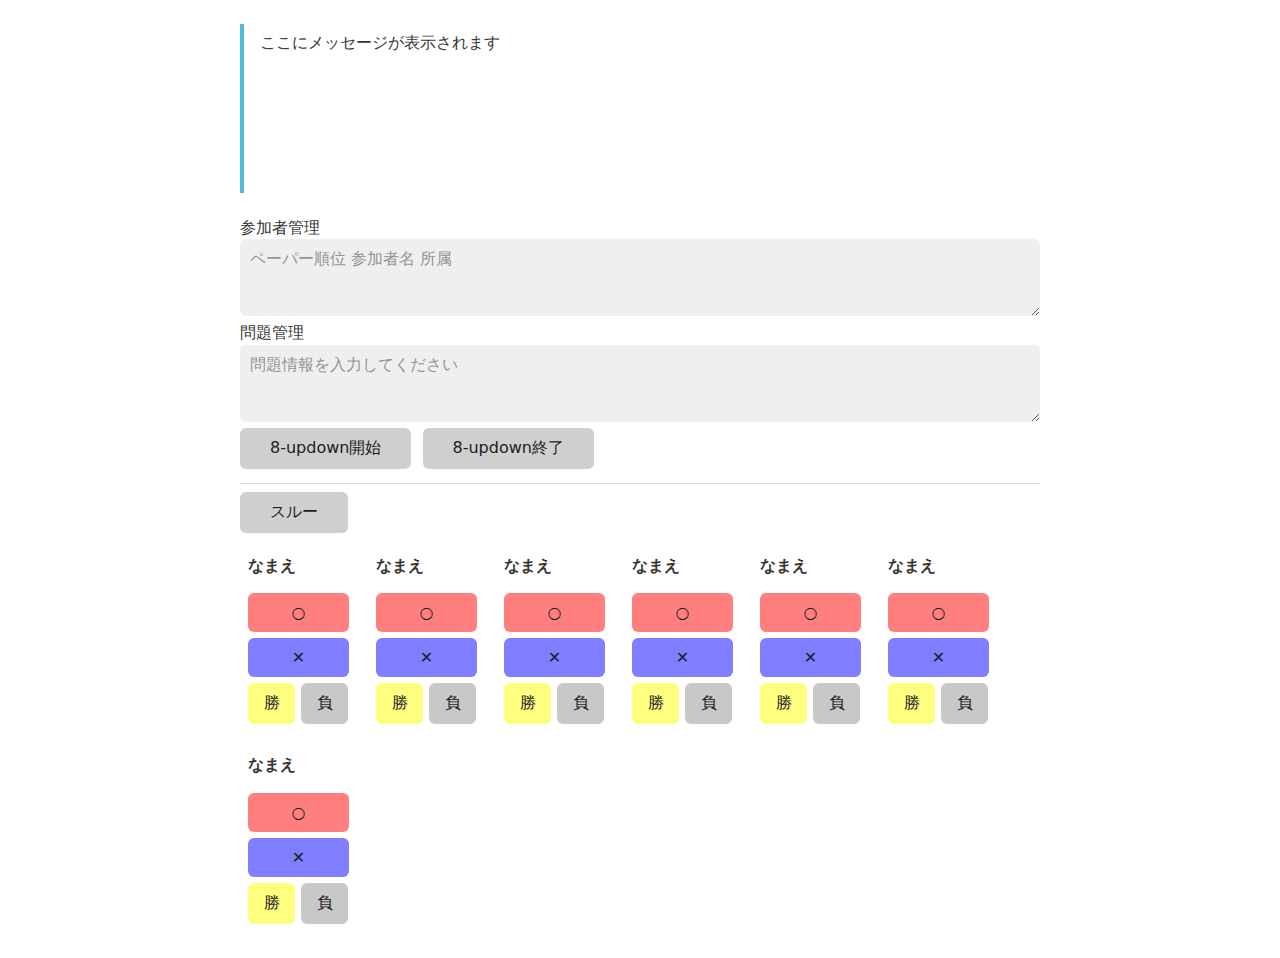
<file: templates/control_8updown.html>
<!DOCTYPE html>
<html>

<head>
    <title>得点表示-管理</title>
    <meta charset="utf-8">
    <link rel="stylesheet" href="/static/light.css">
    <link rel="stylesheet" href="/static/control.css" />
</head>

<body>
    <div>
        <blockquote id="message">ここにメッセージが表示されます</blockquote>

        参加者管理
        <textarea id="playerdata" rows="3" oninput="init_playerdata()" placeholder="ペーパー順位 参加者名 所属"></textarea>
        問題管理
        <textarea id="quizdata" rows="3" oninput="init_quizdata()" placeholder="問題情報を入力してください"></textarea>

        <button type="button" id="prepare_8updown">8-updown開始</button>
        <button type="button" id="delete_8updown">8-updown終了</button>
        <hr>

        <button type="button" id="through">スルー</button>
        <div class="panels2">
            <div id="panel0" class="panel">
                <p id="name0">なまえ</p>
                <button type="button" id="o0" class="maru-button">○</button>
                <button type="button" id="x0" class="batsu-button">✕</button>
                <button type="button" id="w0" class="win-button">勝</button>
                <button type="button" id="l0" class="lose-button">負</button>
            </div>
            <div id="panel1" class="panel">
                <p id="name1">なまえ</p>
                <button type="button" id="o1" class="maru-button">○</button>
                <button type="button" id="x1" class="batsu-button">✕</button>
                <button type="button" id="w1" class="win-button">勝</button>
                <button type="button" id="l1" class="lose-button">負</button>
            </div>
            <div id="panel2" class="panel">
                <p id="name2">なまえ</p>
                <button type="button" id="o2" class="maru-button">○</button>
                <button type="button" id="x2" class="batsu-button">✕</button>
                <button type="button" id="w2" class="win-button">勝</button>
                <button type="button" id="l2" class="lose-button">負</button>
            </div>
            <div id="panel3" class="panel">
                <p id="name3">なまえ</p>
                <button type="button" id="o3" class="maru-button">○</button>
                <button type="button" id="x3" class="batsu-button">✕</button>
                <button type="button" id="w3" class="win-button">勝</button>
                <button type="button" id="l3" class="lose-button">負</button>
            </div>
            <div id="panel4" class="panel">
                <p id="name4">なまえ</p>
                <button type="button" id="o4" class="maru-button">○</button>
                <button type="button" id="x4" class="batsu-button">✕</button>
                <button type="button" id="w4" class="win-button">勝</button>
                <button type="button" id="l4" class="lose-button">負</button>
            </div>
            <div id="panel5" class="panel">
                <p id="name5">なまえ</p>
                <button type="button" id="o5" class="maru-button">○</button>
                <button type="button" id="x5" class="batsu-button">✕</button>
                <button type="button" id="w5" class="win-button">勝</button>
                <button type="button" id="l5" class="lose-button">負</button>
            </div>
            <div id="panel6" class="panel">
                <p id="name6">なまえ</p>
                <button type="button" id="o6" class="maru-button">○</button>
                <button type="button" id="x6" class="batsu-button">✕</button>
                <button type="button" id="w6" class="win-button">勝</button>
                <button type="button" id="l6" class="lose-button">負</button>
            </div>
        </div>
    </div>

    <script>
        var pr = new Intl.PluralRules("en-US", { type: "ordinal" });

        const suffixes = new Map([
            ["one", "st"],
            ["two", "nd"],
            ["few", "rd"],
            ["other", "th"],
        ]);
        const formatOrdinals = (n) => {
            const rule = pr.select(n);
            const suffix = suffixes.get(rule);
            return `${n}${suffix}`;
        };

        const playerdata = [];

        const quizdata = [];
        let show_plate_cnt = 0, quiz_cnt = 0;

        function init_playerdata() {
            playerdata.length = 0;
            rawdata = document.getElementById("playerdata").value;
            rawdata = rawdata.split("\n");
            let res = "データを初期化しました。<br>";

            for (let i = 0; i < 7; i++) {
                let data = rawdata[i].split("\t");
                let rank = parseInt(data[0]);
                let color;
                if (rank <= 4) color = "red";
                else if (rank <= 12) color = "blue";
                else if (rank <= 24) color = "yellow";
                else if (rank <= 48) color = "green";
                /* else if (i == 48) color = "purple";
                else color = "white"; */ // css で未実装なのであとで
                playerdata.push([
                    formatOrdinals(rank),
                    data[1],
                    data[2],
                    color
                ]);
                const p = document.getElementById("name" + i);
                p.textContent = data[1];
                const p2 = document.getElementById("panel" + i);
                p2.style.backgroundColor = "color-mix(in srgb,  " + color + " 20%, white";
                res += "<div style='background-color: color-mix(in srgb,  " + color + " 20%, white);'>" + formatOrdinals(rank) + ": " + data[1] + " (所属: " + data[2] + ")</div>";
            }
            const result = document.getElementById("message");
            result.innerHTML = res;
        }
        function init_quizdata() {
            quizdata.length = 0;
            quiz_cnt = 0;

            rawdata = document.getElementById("quizdata").value;
            rawdata = rawdata.split("\n");
            for (let i = 0; i < rawdata.length; i++) {
                let data = rawdata[i].split("\t");
                quizdata.push([
                    data[0],
                    data[1],
                ]);
            }
            const result = document.getElementById("message");
            let res = "データを初期化しました。<br>";
            res += "次の問題:<br>" + quizdata[0][0] + " (A." + quizdata[0][1] + ")";
            result.innerHTML = res;
        }


        function prepare_8updown() {
            fetch("/api/prepare_8updown", {
                method: "POST",
                headers: {
                    "Content-Type": "application/json",
                },
                body: JSON.stringify({ data: playerdata }),
            })
                .then((response) => {
                    const result = document.getElementById("message");
                    result.innerHTML = "8updownを開始しました" + "<br>次の問題:<br>" + quizdata[quiz_cnt][0] + " (A." + quizdata[quiz_cnt][1] + ")";
                })
                .catch((error) => {
                    console.error(error);
                    const result = document.getElementById("message");
                    result.innerHTML = "失敗しました";
                });
        }
        function delete_8updown() {
            fetch("/api/delete_8updown", {
                method: "POST",
                headers: {
                    "Content-Type": "application/json",
                },
                body: JSON.stringify({}),
            })
                .then((response) => {
                    const result = document.getElementById("message");
                    result.innerHTML = "8updownを終了しました";
                })
                .catch((error) => {
                    console.error(error);
                    const result = document.getElementById("message");
                    result.innerHTML = "失敗しました";
                });
        }

        function update_8updown(status, idx) {
            const q = quizdata[quiz_cnt][0];
            const a = quizdata[quiz_cnt][1];
            quiz_cnt++;
            fetch("/api/update_8updown", {
                method: "POST",
                headers: {
                    "Content-Type": "application/json",
                },
                body: JSON.stringify({
                    data: [status, idx, q, a],
                }),
            })
                .then((response) => {
                    const result = document.getElementById("message");
                    let res = "次の問題:<br>" + quizdata[quiz_cnt][0] + " (A." + quizdata[quiz_cnt][1] + ")";
                    result.innerHTML = res;
                })
                .catch((error) => {
                    console.error(error);
                    const result = document.getElementById("message");
                    result.innerHTML = "失敗しました";
                });
        }
        function force_win(idx) {
            const playername = document.getElementById("name" + idx).textContent;
            if (!confirm(playername + "を勝ち判定にしますか？")) {
                return;
            }
            fetch("/api/force_win", {
                method: "POST",
                headers: {
                    "Content-Type": "application/json",
                },
                body: JSON.stringify({
                    data: idx,
                }),
            })
                .then((response) => {
                    const result = document.getElementById("message");
                    result.innerHTML = "勝ち判定にしました";
                })
                .catch((error) => {
                    console.error(error);
                    const result = document.getElementById("message");
                    result.innerHTML = "失敗しました";
                });
        }

        function force_lose(idx) {
            const playername = document.getElementById("name" + idx).textContent;

            if (!confirm(playername + "を負け判定にしますか？")) {
                return;
            }
            fetch("/api/force_lose", {
                method: "POST",
                headers: {
                    "Content-Type": "application/json",
                },
                body: JSON.stringify({
                    data: idx,
                }),
            })
                .then((response) => {
                    const result = document.getElementById("message");
                    result.innerHTML = "負け判定にしました";
                })
                .catch((error) => {
                    console.error(error);
                    const result = document.getElementById("message");
                    result.innerHTML = "失敗しました";
                });
        }
        document.getElementById("prepare_8updown").addEventListener("click", () => { prepare_8updown(); });
        document.getElementById("delete_8updown").addEventListener("click", () => { delete_8updown(); });

        for (let i = 0; i < 7; i++) {
            const o = document.getElementById("o" + i);
            o.addEventListener("click", () => { update_8updown("correct", i); });
            const x = document.getElementById("x" + i);
            x.addEventListener("click", () => { update_8updown("wrong", i); });
            const w = document.getElementById("w" + i);
            w.addEventListener("click", () => { force_win(i); });
            const l = document.getElementById("l" + i);
            l.addEventListener("click", () => { force_lose(i); });
        }
        document.getElementById("through").addEventListener("click", () => { update_8updown("through", -1); });

    </script>
</body>

</html>
</file>
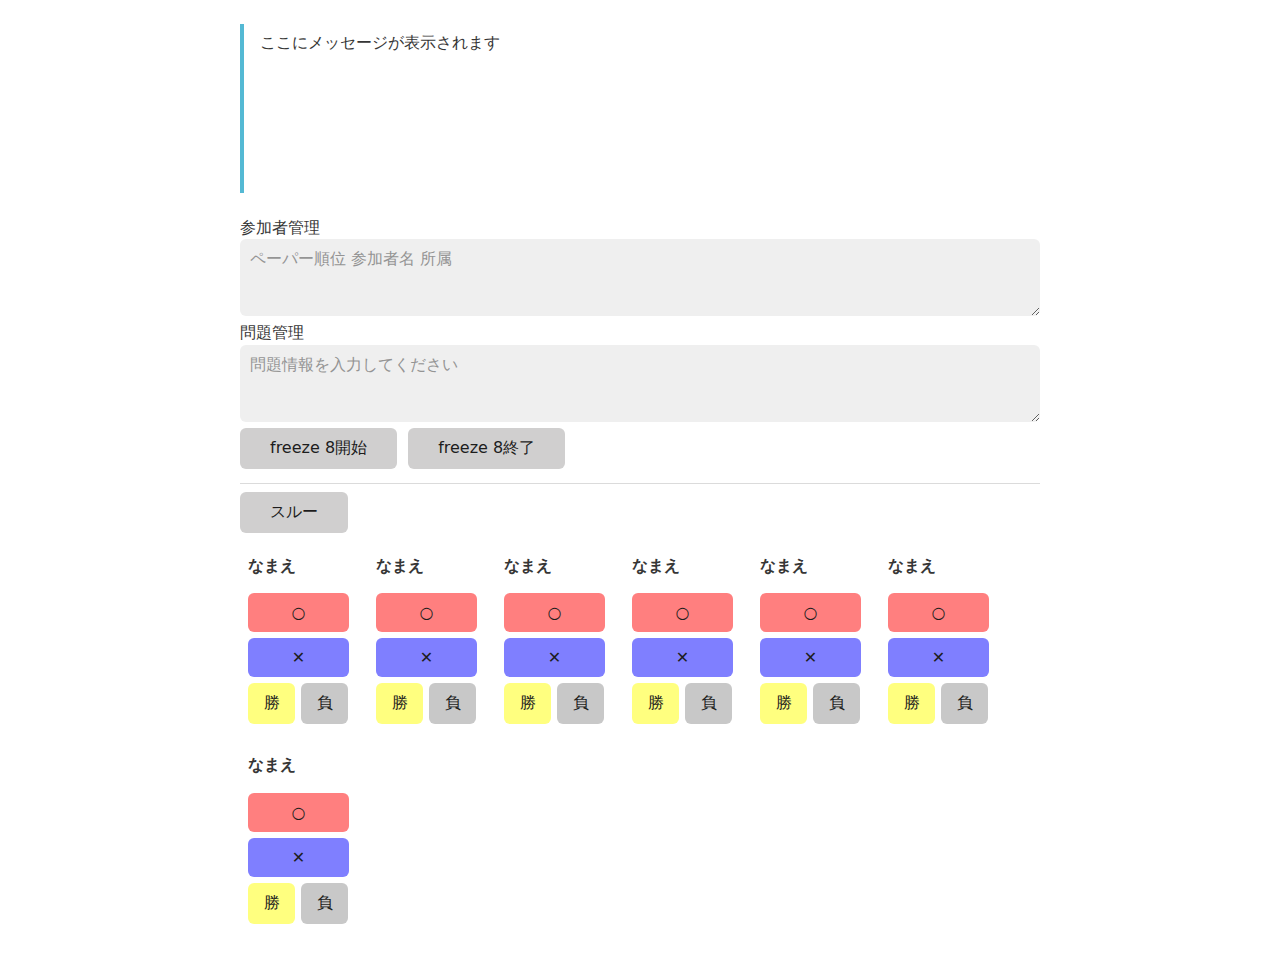
<file: templates/control_freeze8.html>
<!DOCTYPE html>
<html>

<head>
    <title>得点表示-管理</title>
    <meta charset="utf-8">
    <link rel="stylesheet" href="/static/light.css">
    <link rel="stylesheet" href="/static/control.css" />
</head>

<body>
    <div>
        <blockquote id="message">ここにメッセージが表示されます</blockquote>

        参加者管理
        <textarea id="playerdata" rows="3" oninput="init_playerdata()" placeholder="ペーパー順位 参加者名 所属"></textarea>
        問題管理
        <textarea id="quizdata" rows="3" oninput="init_quizdata()" placeholder="問題情報を入力してください"></textarea>

        <button type="button" id="prepare_freeze8">freeze 8開始</button>
        <button type="button" id="delete_freeze8">freeze 8終了</button>
        <hr>

        <button type="button" id="through">スルー</button>
        <div class="panels2">
            <div id="panel0" class="panel">
                <p id="name0">なまえ</p>
                <button type="button" id="o0" class="maru-button">○</button>
                <button type="button" id="x0" class="batsu-button">✕</button>
                <button type="button" id="w0" class="win-button">勝</button>
                <button type="button" id="l0" class="lose-button">負</button>
            </div>
            <div id="panel1" class="panel">
                <p id="name1">なまえ</p>
                <button type="button" id="o1" class="maru-button">○</button>
                <button type="button" id="x1" class="batsu-button">✕</button>
                <button type="button" id="w1" class="win-button">勝</button>
                <button type="button" id="l1" class="lose-button">負</button>
            </div>
            <div id="panel2" class="panel">
                <p id="name2">なまえ</p>
                <button type="button" id="o2" class="maru-button">○</button>
                <button type="button" id="x2" class="batsu-button">✕</button>
                <button type="button" id="w2" class="win-button">勝</button>
                <button type="button" id="l2" class="lose-button">負</button>
            </div>
            <div id="panel3" class="panel">
                <p id="name3">なまえ</p>
                <button type="button" id="o3" class="maru-button">○</button>
                <button type="button" id="x3" class="batsu-button">✕</button>
                <button type="button" id="w3" class="win-button">勝</button>
                <button type="button" id="l3" class="lose-button">負</button>
            </div>
            <div id="panel4" class="panel">
                <p id="name4">なまえ</p>
                <button type="button" id="o4" class="maru-button">○</button>
                <button type="button" id="x4" class="batsu-button">✕</button>
                <button type="button" id="w4" class="win-button">勝</button>
                <button type="button" id="l4" class="lose-button">負</button>
            </div>
            <div id="panel5" class="panel">
                <p id="name5">なまえ</p>
                <button type="button" id="o5" class="maru-button">○</button>
                <button type="button" id="x5" class="batsu-button">✕</button>
                <button type="button" id="w5" class="win-button">勝</button>
                <button type="button" id="l5" class="lose-button">負</button>
            </div>
            <div id="panel6" class="panel">
                <p id="name6">なまえ</p>
                <button type="button" id="o6" class="maru-button">○</button>
                <button type="button" id="x6" class="batsu-button">✕</button>
                <button type="button" id="w6" class="win-button">勝</button>
                <button type="button" id="l6" class="lose-button">負</button>
            </div>
        </div>
    </div>

    <script>
        var pr = new Intl.PluralRules("en-US", { type: "ordinal" });

        const suffixes = new Map([
            ["one", "st"],
            ["two", "nd"],
            ["few", "rd"],
            ["other", "th"],
        ]);
        const formatOrdinals = (n) => {
            const rule = pr.select(n);
            const suffix = suffixes.get(rule);
            return `${n}${suffix}`;
        };

        const playerdata = [];

        const quizdata = [];
        let show_plate_cnt = 0, quiz_cnt = 0;

        function init_playerdata() {
            playerdata.length = 0;
            rawdata = document.getElementById("playerdata").value;
            rawdata = rawdata.split("\n");
            let res = "データを初期化しました。<br>";

            for (let i = 0; i < 7; i++) {
                let data = rawdata[i].split("\t");
                let rank = parseInt(data[0]);
                let color;
                if (rank <= 4) color = "red";
                else if (rank <= 12) color = "blue";
                else if (rank <= 24) color = "yellow";
                else if (rank <= 48) color = "green";
                /* else if (i == 48) color = "purple";
                else color = "white"; */ // css で未実装なのであとで
                playerdata.push([
                    formatOrdinals(rank),
                    data[1],
                    data[2],
                    color
                ]);
                const p = document.getElementById("name" + i);
                p.textContent = data[1];
                const p2 = document.getElementById("panel" + i);
                p2.style.backgroundColor = "color-mix(in srgb,  " + color + " 20%, white";
                res += "<div style='background-color: color-mix(in srgb,  " + color + " 20%, white);'>" + formatOrdinals(rank) + ": " + data[1] + " (所属: " + data[2] + ")</div>";
            }
            const result = document.getElementById("message");
            result.innerHTML = res;
        }
        function init_quizdata() {
            quizdata.length = 0;
            quiz_cnt = 0;

            rawdata = document.getElementById("quizdata").value;
            rawdata = rawdata.split("\n");
            for (let i = 0; i < rawdata.length; i++) {
                let data = rawdata[i].split("\t");
                quizdata.push([
                    data[0],
                    data[1],
                ]);
            }
            const result = document.getElementById("message");
            let res = "データを初期化しました。<br>";
            res += "次の問題:<br>" + quizdata[0][0] + " (A." + quizdata[0][1] + ")";
            result.innerHTML = res;
        }


        function prepare_freeze8() {
            fetch("/api/prepare_freeze8", {
                method: "POST",
                headers: {
                    "Content-Type": "application/json",
                },
                body: JSON.stringify({ data: playerdata }),
            })
                .then((response) => {
                    const result = document.getElementById("message");
                    result.innerHTML = "freeze8を開始しました" + "<br>次の問題:<br>" + quizdata[quiz_cnt][0] + " (A." + quizdata[quiz_cnt][1] + ")";
                })
                .catch((error) => {
                    console.error(error);
                    const result = document.getElementById("message");
                    result.innerHTML = "失敗しました";
                });
        }
        function delete_freeze8() {
            fetch("/api/delete_freeze8", {
                method: "POST",
                headers: {
                    "Content-Type": "application/json",
                },
                body: JSON.stringify({}),
            })
                .then((response) => {
                    const result = document.getElementById("message");
                    result.innerHTML = "freeze8を終了しました";
                })
                .catch((error) => {
                    console.error(error);
                    const result = document.getElementById("message");
                    result.innerHTML = "失敗しました";
                });
        }

        function update_freeze8(status, idx) {
            const q = quizdata[quiz_cnt][0];
            const a = quizdata[quiz_cnt][1];
            quiz_cnt++;
            fetch("/api/update_freeze8", {
                method: "POST",
                headers: {
                    "Content-Type": "application/json",
                },
                body: JSON.stringify({
                    data: [status, idx, q, a],
                }),
            })
                .then((response) => {
                    const result = document.getElementById("message");
                    let res = "次の問題:<br>" + quizdata[quiz_cnt][0] + " (A." + quizdata[quiz_cnt][1] + ")";
                    result.innerHTML = res;
                })
                .catch((error) => {
                    console.error(error);
                    const result = document.getElementById("message");
                    result.innerHTML = "失敗しました";
                });
        }
        function force_win(idx) {
            const playername = document.getElementById("name" + idx).textContent;
            if (!confirm(playername + "を勝ち判定にしますか？")) {
                return;
            }
            fetch("/api/force_win", {
                method: "POST",
                headers: {
                    "Content-Type": "application/json",
                },
                body: JSON.stringify({
                    data: idx,
                }),
            })
                .then((response) => {
                    const result = document.getElementById("message");
                    result.innerHTML = "勝ち判定にしました";
                })
                .catch((error) => {
                    console.error(error);
                    const result = document.getElementById("message");
                    result.innerHTML = "失敗しました";
                });
        }

        function force_lose(idx) {
            const playername = document.getElementById("name" + idx).textContent;

            if (!confirm(playername + "を負け判定にしますか？")) {
                return;
            }
            fetch("/api/force_lose", {
                method: "POST",
                headers: {
                    "Content-Type": "application/json",
                },
                body: JSON.stringify({
                    data: idx,
                }),
            })
                .then((response) => {
                    const result = document.getElementById("message");
                    result.innerHTML = "負け判定にしました";
                })
                .catch((error) => {
                    console.error(error);
                    const result = document.getElementById("message");
                    result.innerHTML = "失敗しました";
                });
        }
        document.getElementById("prepare_freeze8").addEventListener("click", () => { prepare_freeze8(); });
        document.getElementById("delete_freeze8").addEventListener("click", () => { delete_freeze8(); });

        for (let i = 0; i < 7; i++) {
            const o = document.getElementById("o" + i);
            o.addEventListener("click", () => { update_freeze8("correct", i); });
            const x = document.getElementById("x" + i);
            x.addEventListener("click", () => { update_freeze8("wrong", i); });
            const w = document.getElementById("w" + i);
            w.addEventListener("click", () => { force_win(i); });
            const l = document.getElementById("l" + i);
            l.addEventListener("click", () => { force_lose(i); });
        }
        document.getElementById("through").addEventListener("click", () => { update_freeze8("through", -1); });

    </script>
</body>

</html>
</file>
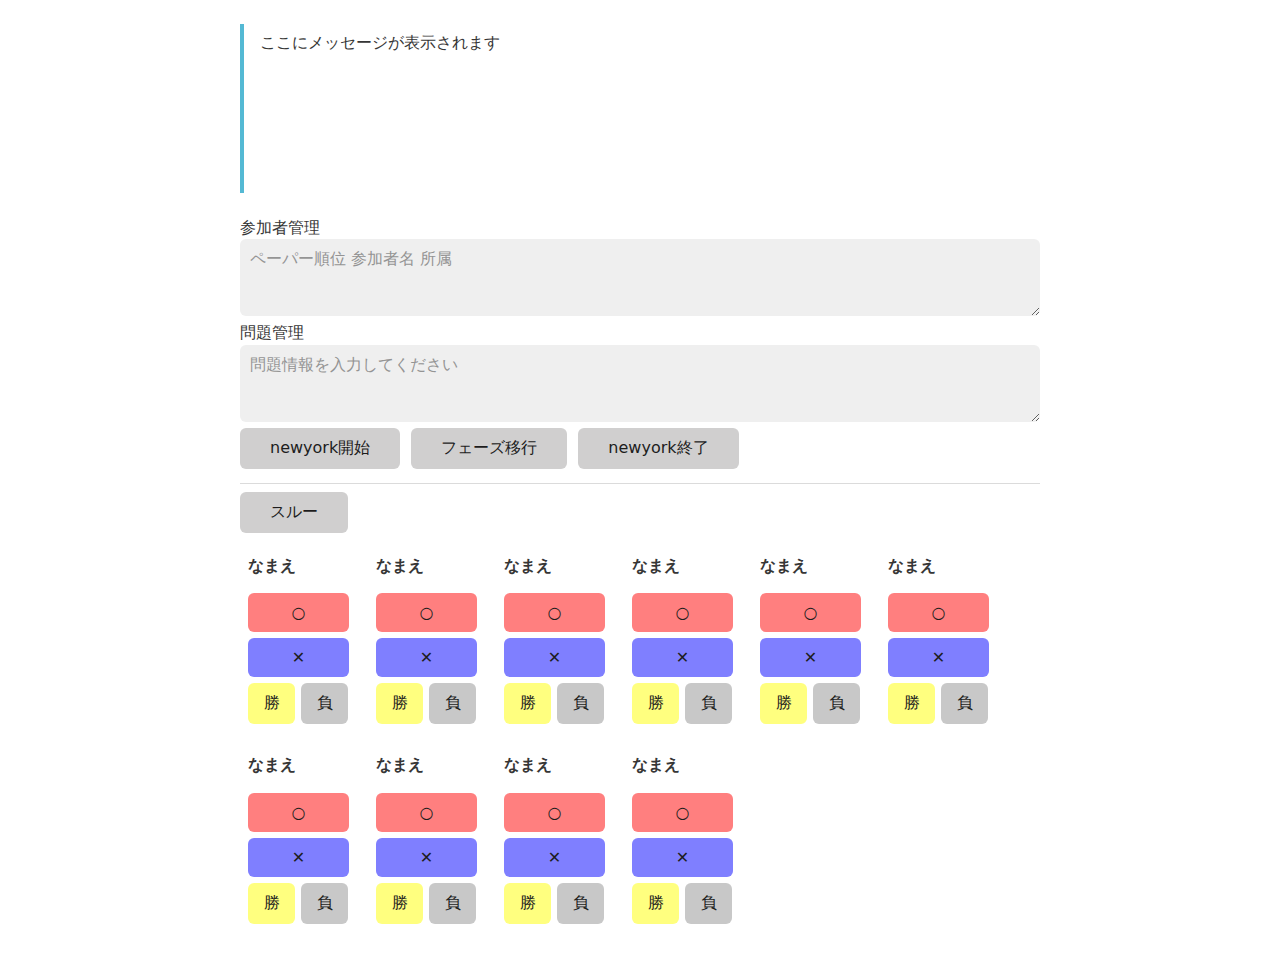
<file: templates/control_newyork.html>
<!DOCTYPE html>
<html>

<head>
    <title>得点表示-管理</title>
    <meta charset="utf-8">
    <link rel="stylesheet" href="/static/light.css">
    <link rel="stylesheet" href="/static/control.css" />
</head>

<body>
    <div>
        <blockquote id="message">ここにメッセージが表示されます</blockquote>

        参加者管理
        <textarea id="playerdata" rows="3" oninput="init_playerdata()" placeholder="ペーパー順位 参加者名 所属"></textarea>
        問題管理
        <textarea id="quizdata" rows="3" oninput="init_quizdata()" placeholder="問題情報を入力してください"></textarea>

        <button type="button" id="prepare_newyork">newyork開始</button>
        <button type="button" id="switch_newyork">フェーズ移行</button>
        <button type="button" id="delete_newyork">newyork終了</button>
        <hr>

        <button type="button" id="through">スルー</button>
        <div class="panels2">
            <div id="panel0" class="panel">
                <p id="name0">なまえ</p>
                <button type="button" id="o0" class="maru-button">○</button>
                <button type="button" id="x0" class="batsu-button">✕</button>
                <button type="button" id="w0" class="win-button">勝</button>
                <button type="button" id="l0" class="lose-button">負</button>
            </div>
            <div id="panel1" class="panel">
                <p id="name1">なまえ</p>
                <button type="button" id="o1" class="maru-button">○</button>
                <button type="button" id="x1" class="batsu-button">✕</button>
                <button type="button" id="w1" class="win-button">勝</button>
                <button type="button" id="l1" class="lose-button">負</button>
            </div>
            <div id="panel2" class="panel">
                <p id="name2">なまえ</p>
                <button type="button" id="o2" class="maru-button">○</button>
                <button type="button" id="x2" class="batsu-button">✕</button>
                <button type="button" id="w2" class="win-button">勝</button>
                <button type="button" id="l2" class="lose-button">負</button>
            </div>
            <div id="panel3" class="panel">
                <p id="name3">なまえ</p>
                <button type="button" id="o3" class="maru-button">○</button>
                <button type="button" id="x3" class="batsu-button">✕</button>
                <button type="button" id="w3" class="win-button">勝</button>
                <button type="button" id="l3" class="lose-button">負</button>
            </div>
            <div id="panel4" class="panel">
                <p id="name4">なまえ</p>
                <button type="button" id="o4" class="maru-button">○</button>
                <button type="button" id="x4" class="batsu-button">✕</button>
                <button type="button" id="w4" class="win-button">勝</button>
                <button type="button" id="l4" class="lose-button">負</button>
            </div>
            <div id="panel5" class="panel">
                <p id="name5">なまえ</p>
                <button type="button" id="o5" class="maru-button">○</button>
                <button type="button" id="x5" class="batsu-button">✕</button>
                <button type="button" id="w5" class="win-button">勝</button>
                <button type="button" id="l5" class="lose-button">負</button>
            </div>
            <div id="panel6" class="panel">
                <p id="name6">なまえ</p>
                <button type="button" id="o6" class="maru-button">○</button>
                <button type="button" id="x6" class="batsu-button">✕</button>
                <button type="button" id="w6" class="win-button">勝</button>
                <button type="button" id="l6" class="lose-button">負</button>
            </div>
            <div id="panel7" class="panel">
                <p id="name7">なまえ</p>
                <button type="button" id="o7" class="maru-button">○</button>
                <button type="button" id="x7" class="batsu-button">✕</button>
                <button type="button" id="w7" class="win-button">勝</button>
                <button type="button" id="l7" class="lose-button">負</button>
            </div>
            <div id="panel8" class="panel">
                <p id="name8">なまえ</p>
                <button type="button" id="o8" class="maru-button">○</button>
                <button type="button" id="x8" class="batsu-button">✕</button>
                <button type="button" id="w8" class="win-button">勝</button>
                <button type="button" id="l8" class="lose-button">負</button>
            </div>
            <div id="panel9" class="panel">
                <p id="name9">なまえ</p>
                <button type="button" id="o9" class="maru-button">○</button>
                <button type="button" id="x9" class="batsu-button">✕</button>
                <button type="button" id="w9" class="win-button">勝</button>
                <button type="button" id="l9" class="lose-button">負</button>
            </div>
        </div>
    </div>

    <script>
        var pr = new Intl.PluralRules("en-US", { type: "ordinal" });

        const suffixes = new Map([
            ["one", "st"],
            ["two", "nd"],
            ["few", "rd"],
            ["other", "th"],
        ]);
        const formatOrdinals = (n) => {
            const rule = pr.select(n);
            const suffix = suffixes.get(rule);
            return `${n}${suffix}`;
        };

        const playerdata = [];

        const quizdata = [];
        let show_plate_cnt = 0, quiz_cnt = 0;

        function init_playerdata() {
            playerdata.length = 0;
            rawdata = document.getElementById("playerdata").value;
            rawdata = rawdata.split("\n");
            let res = "データを初期化しました。<br>";

            for (let i = 0; i < 10; i++) {
                let data = rawdata[i].split("\t");
                let rank = parseInt(data[0]);
                let color;
                if (rank <= 4) color = "red";
                else if (rank <= 12) color = "blue";
                else if (rank <= 24) color = "yellow";
                else if (rank <= 48) color = "green";
                /* else if (i == 48) color = "purple";
                else color = "white"; */ // css で未実装なのであとで
                playerdata.push([
                    formatOrdinals(rank),
                    data[1],
                    data[2],
                    color
                ]);
                const p = document.getElementById("name" + i);
                p.textContent = data[1];
                const p2 = document.getElementById("panel" + i);
                p2.style.backgroundColor = "color-mix(in srgb,  " + color + " 20%, white";
                res += "<div style='background-color: color-mix(in srgb,  " + color + " 20%, white);'>" + formatOrdinals(rank) + ": " + data[1] + " (所属: " + data[2] + ")</div>";
            }
            const result = document.getElementById("message");
            result.innerHTML = res;
        }
        function init_quizdata() {
            quizdata.length = 0;
            quiz_cnt = 0;

            rawdata = document.getElementById("quizdata").value;
            rawdata = rawdata.split("\n");
            for (let i = 0; i < rawdata.length; i++) {
                let data = rawdata[i].split("\t");
                quizdata.push([
                    data[0],
                    data[1],
                ]);
            }
            const result = document.getElementById("message");
            let res = "データを初期化しました。<br>";
            res += "次の問題:<br>" + quizdata[0][0] + " (A." + quizdata[0][1] + ")";
            result.innerHTML = res;
        }


        function prepare_newyork() {
            fetch("/api/prepare_newyork", {
                method: "POST",
                headers: {
                    "Content-Type": "application/json",
                },
                body: JSON.stringify({ data: playerdata }),
            })
                .then((response) => {
                    const result = document.getElementById("message");
                    result.innerHTML = "newyorkを開始しました" + "<br>次の問題:<br>" + quizdata[quiz_cnt][0] + " (A." + quizdata[quiz_cnt][1] + ")";
                })
                .catch((error) => {
                    console.error(error);
                    const result = document.getElementById("message");
                    result.innerHTML = "失敗しました";
                });
        }
        function delete_newyork() {
            fetch("/api/delete_newyork", {
                method: "POST",
                headers: {
                    "Content-Type": "application/json",
                },
                body: JSON.stringify({}),
            })
                .then((response) => {
                    const result = document.getElementById("message");
                    result.innerHTML = "newyorkを終了しました";
                })
                .catch((error) => {
                    console.error(error);
                    const result = document.getElementById("message");
                    result.innerHTML = "失敗しました";
                });
        }

        function update_newyork(status, idx) {
            const q = quizdata[quiz_cnt][0];
            const a = quizdata[quiz_cnt][1];
            quiz_cnt++;
            fetch("/api/update_newyork", {
                method: "POST",
                headers: {
                    "Content-Type": "application/json",
                },
                body: JSON.stringify({
                    data: [status, idx, q, a],
                }),
            })
                .then((response) => {
                    const result = document.getElementById("message");
                    let res = "次の問題:<br>" + quizdata[quiz_cnt][0] + " (A." + quizdata[quiz_cnt][1] + ")";
                    result.innerHTML = res;
                })
                .catch((error) => {
                    console.error(error);
                    const result = document.getElementById("message");
                    result.innerHTML = "失敗しました";
                });
        }
        function force_win(idx) {
            const playername = document.getElementById("name" + idx).textContent;
            if (!confirm(playername + "を勝ち判定にしますか？")) {
                return;
            }
            fetch("/api/force_win", {
                method: "POST",
                headers: {
                    "Content-Type": "application/json",
                },
                body: JSON.stringify({
                    data: idx,
                }),
            })
                .then((response) => {
                    const result = document.getElementById("message");
                    result.innerHTML = "勝ち判定にしました";
                })
                .catch((error) => {
                    console.error(error);
                    const result = document.getElementById("message");
                    result.innerHTML = "失敗しました";
                });
        }

        function force_lose(idx) {
            const playername = document.getElementById("name" + idx).textContent;

            if (!confirm(playername + "を負け判定にしますか？")) {
                return;
            }
            fetch("/api/force_lose", {
                method: "POST",
                headers: {
                    "Content-Type": "application/json",
                },
                body: JSON.stringify({
                    data: idx,
                }),
            })
                .then((response) => {
                    const result = document.getElementById("message");
                    result.innerHTML = "負け判定にしました";
                })
                .catch((error) => {
                    console.error(error);
                    const result = document.getElementById("message");
                    result.innerHTML = "失敗しました";
                });
        }
        function switch_newyork() {
            fetch("/api/switch_newyork", {
                method: "POST",
                headers: {
                    "Content-Type": "application/json",
                },
                body: JSON.stringify({}),
            })
                .then((response) => {
                    const result = document.getElementById("message");
                    result.innerHTML = "newyorkを切り替えました";
                })
                .catch((error) => {
                    console.error(error);
                    const result = document.getElementById("message");
                    result.innerHTML = "失敗しました";
                });
        }
        document.getElementById("prepare_newyork").addEventListener("click", () => { prepare_newyork(); });
        document.getElementById("delete_newyork").addEventListener("click", () => { delete_newyork(); });
        document.getElementById("switch_newyork").addEventListener("click", () => { switch_newyork(); });

        for (let i = 0; i < 10; i++) {
            const o = document.getElementById("o" + i);
            o.addEventListener("click", () => { update_newyork("correct", i); });
            const x = document.getElementById("x" + i);
            x.addEventListener("click", () => { update_newyork("wrong", i); });
            const w = document.getElementById("w" + i);
            w.addEventListener("click", () => { force_win(i); });
            const l = document.getElementById("l" + i);
            l.addEventListener("click", () => { force_lose(i); });
        }
        document.getElementById("through").addEventListener("click", () => { update_newyork("through", -1); });

    </script>
</body>

</html>
</file>
<file: static/light.css>
/**
 * Forced light theme version
 */

:root {
    --background-body: #fff;
    --background: #efefef;
    --background-alt: #f7f7f7;
    --selection: #9e9e9e;
    --text-main: #363636;
    --text-bright: #000;
    --text-muted: #70777f;
    --links: #0076d1;
    --focus: #0096bfab;
    --border: #dbdbdb;
    --code: #000;
    --animation-duration: 0.1s;
    --button-base: #d0cfcf;
    --button-hover: #9b9b9b;
    --scrollbar-thumb: rgb(170, 170, 170);
    --scrollbar-thumb-hover: var(--button-hover);
    --form-placeholder: #949494;
    --form-text: #1d1d1d;
    --variable: #39a33c;
    --highlight: #ff0;
    --select-arrow: url("data:image/svg+xml;charset=utf-8,%3C?xml version='1.0' encoding='utf-8'?%3E %3Csvg version='1.1' xmlns='http://www.w3.org/2000/svg' xmlns:xlink='http://www.w3.org/1999/xlink' height='62.5' width='116.9' fill='%23161f27'%3E %3Cpath d='M115.3,1.6 C113.7,0 111.1,0 109.5,1.6 L58.5,52.7 L7.4,1.6 C5.8,0 3.2,0 1.6,1.6 C0,3.2 0,5.8 1.6,7.4 L55.5,61.3 C56.3,62.1 57.3,62.5 58.4,62.5 C59.4,62.5 60.5,62.1 61.3,61.3 L115.2,7.4 C116.9,5.8 116.9,3.2 115.3,1.6Z'/%3E %3C/svg%3E");
}

html {
    scrollbar-color: rgb(170, 170, 170) #fff;
    scrollbar-color: var(--scrollbar-thumb) var(--background-body);
    scrollbar-width: thin;
}

body {
    font-family: system-ui, -apple-system, BlinkMacSystemFont, 'Segoe UI', 'Roboto', 'Oxygen', 'Ubuntu', 'Cantarell', 'Fira Sans', 'Droid Sans', 'Helvetica Neue', 'Segoe UI Emoji', 'Apple Color Emoji', 'Noto Color Emoji', sans-serif;
    line-height: 1.4;
    max-width: 800px;
    margin: 20px auto;
    padding: 0 10px;
    word-wrap: break-word;
    color: #363636;
    color: var(--text-main);
    background: #fff;
    background: var(--background-body);
    text-rendering: optimizeLegibility;
}

button {
    transition:
        background-color 0.1s linear,
        border-color 0.1s linear,
        color 0.1s linear,
        box-shadow 0.1s linear,
        transform 0.1s ease;
    transition:
        background-color var(--animation-duration) linear,
        border-color var(--animation-duration) linear,
        color var(--animation-duration) linear,
        box-shadow var(--animation-duration) linear,
        transform var(--animation-duration) ease;
}

input {
    transition:
        background-color 0.1s linear,
        border-color 0.1s linear,
        color 0.1s linear,
        box-shadow 0.1s linear,
        transform 0.1s ease;
    transition:
        background-color var(--animation-duration) linear,
        border-color var(--animation-duration) linear,
        color var(--animation-duration) linear,
        box-shadow var(--animation-duration) linear,
        transform var(--animation-duration) ease;
}

textarea {
    transition:
        background-color 0.1s linear,
        border-color 0.1s linear,
        color 0.1s linear,
        box-shadow 0.1s linear,
        transform 0.1s ease;
    transition:
        background-color var(--animation-duration) linear,
        border-color var(--animation-duration) linear,
        color var(--animation-duration) linear,
        box-shadow var(--animation-duration) linear,
        transform var(--animation-duration) ease;
}

h1 {
    font-size: 2.2em;
    margin-top: 0;
}

h1,
h2,
h3,
h4,
h5,
h6 {
    margin-bottom: 12px;
    margin-top: 24px;
}

h1 {
    color: #000;
    color: var(--text-bright);
}

h2 {
    color: #000;
    color: var(--text-bright);
}

h3 {
    color: #000;
    color: var(--text-bright);
}

h4 {
    color: #000;
    color: var(--text-bright);
}

h5 {
    color: #000;
    color: var(--text-bright);
}

h6 {
    color: #000;
    color: var(--text-bright);
}

strong {
    color: #000;
    color: var(--text-bright);
}

h1,
h2,
h3,
h4,
h5,
h6,
b,
strong,
th {
    font-weight: 600;
}

q::before {
    content: none;
}

q::after {
    content: none;
}

blockquote {
    border-left: 4px solid #0096bfab;
    border-left: 4px solid var(--focus);
    margin: 1.5em 0;
    padding: 0.5em 1em;
    font-style: italic;
}

q {
    border-left: 4px solid #0096bfab;
    border-left: 4px solid var(--focus);
    margin: 1.5em 0;
    padding: 0.5em 1em;
    font-style: italic;
}

blockquote>footer {
    font-style: normal;
    border: 0;
}

blockquote cite {
    font-style: normal;
}

address {
    font-style: normal;
}

a[href^='mailto\:']::before {
    content: '📧 ';
}

a[href^='tel\:']::before {
    content: '📞 ';
}

a[href^='sms\:']::before {
    content: '💬 ';
}

mark {
    background-color: #ff0;
    background-color: var(--highlight);
    border-radius: 2px;
    padding: 0 2px 0 2px;
    color: #000;
}

a>code,
a>strong {
    color: inherit;
}

button,
select,
input[type='submit'],
input[type='reset'],
input[type='button'],
input[type='checkbox'],
input[type='range'],
input[type='radio'] {
    cursor: pointer;
}

input,
select {
    display: block;
}

[type='checkbox'],
[type='radio'] {
    display: initial;
}

input {
    color: #1d1d1d;
    color: var(--form-text);
    background-color: #efefef;
    background-color: var(--background);
    font-family: inherit;
    font-size: inherit;
    margin-right: 6px;
    margin-bottom: 6px;
    padding: 10px;
    border: none;
    border-radius: 6px;
    outline: none;
}

button {
    color: #1d1d1d;
    color: var(--form-text);
    background-color: #efefef;
    background-color: var(--background);
    font-family: inherit;
    font-size: inherit;
    margin-right: 6px;
    margin-bottom: 6px;
    padding: 10px;
    border: none;
    border-radius: 6px;
    outline: none;
}

textarea {
    color: #1d1d1d;
    color: var(--form-text);
    background-color: #efefef;
    background-color: var(--background);
    font-family: inherit;
    font-size: inherit;
    margin-right: 6px;
    margin-bottom: 6px;
    padding: 10px;
    border: none;
    border-radius: 6px;
    outline: none;
}

select {
    color: #1d1d1d;
    color: var(--form-text);
    background-color: #efefef;
    background-color: var(--background);
    font-family: inherit;
    font-size: inherit;
    margin-right: 6px;
    margin-bottom: 6px;
    padding: 10px;
    border: none;
    border-radius: 6px;
    outline: none;
}

button {
    background-color: #d0cfcf;
    background-color: var(--button-base);
    padding-right: 30px;
    padding-left: 30px;
}

input[type='submit'] {
    background-color: #d0cfcf;
    background-color: var(--button-base);
    padding-right: 30px;
    padding-left: 30px;
}

input[type='reset'] {
    background-color: #d0cfcf;
    background-color: var(--button-base);
    padding-right: 30px;
    padding-left: 30px;
}

input[type='button'] {
    background-color: #d0cfcf;
    background-color: var(--button-base);
    padding-right: 30px;
    padding-left: 30px;
}

button:hover {
    background: #9b9b9b;
    background: var(--button-hover);
}

input[type='submit']:hover {
    background: #9b9b9b;
    background: var(--button-hover);
}

input[type='reset']:hover {
    background: #9b9b9b;
    background: var(--button-hover);
}

input[type='button']:hover {
    background: #9b9b9b;
    background: var(--button-hover);
}

input[type='color'] {
    min-height: 2rem;
    padding: 8px;
    cursor: pointer;
}

input[type='checkbox'],
input[type='radio'] {
    height: 1em;
    width: 1em;
}

input[type='radio'] {
    border-radius: 100%;
}

input {
    vertical-align: top;
}

label {
    vertical-align: middle;
    margin-bottom: 4px;
    display: inline-block;
}

input:not([type='checkbox']):not([type='radio']),
input[type='range'],
select,
button,
textarea {
    -webkit-appearance: none;
}

textarea {
    display: block;
    margin-right: 0;
    box-sizing: border-box;
    resize: vertical;
}

textarea:not([cols]) {
    width: 100%;
}

textarea:not([rows]) {
    min-height: 40px;
    height: 140px;
}

select {
    background: #efefef url("data:image/svg+xml;charset=utf-8,%3C?xml version='1.0' encoding='utf-8'?%3E %3Csvg version='1.1' xmlns='http://www.w3.org/2000/svg' xmlns:xlink='http://www.w3.org/1999/xlink' height='62.5' width='116.9' fill='%23161f27'%3E %3Cpath d='M115.3,1.6 C113.7,0 111.1,0 109.5,1.6 L58.5,52.7 L7.4,1.6 C5.8,0 3.2,0 1.6,1.6 C0,3.2 0,5.8 1.6,7.4 L55.5,61.3 C56.3,62.1 57.3,62.5 58.4,62.5 C59.4,62.5 60.5,62.1 61.3,61.3 L115.2,7.4 C116.9,5.8 116.9,3.2 115.3,1.6Z'/%3E %3C/svg%3E") calc(100% - 12px) 50% / 12px no-repeat;
    background: var(--background) var(--select-arrow) calc(100% - 12px) 50% / 12px no-repeat;
    padding-right: 35px;
}

select::-ms-expand {
    display: none;
}

select[multiple] {
    padding-right: 10px;
    background-image: none;
    overflow-y: auto;
}

input:focus {
    box-shadow: 0 0 0 2px #0096bfab;
    box-shadow: 0 0 0 2px var(--focus);
}

select:focus {
    box-shadow: 0 0 0 2px #0096bfab;
    box-shadow: 0 0 0 2px var(--focus);
}

button:focus {
    box-shadow: 0 0 0 2px #0096bfab;
    box-shadow: 0 0 0 2px var(--focus);
}

textarea:focus {
    box-shadow: 0 0 0 2px #0096bfab;
    box-shadow: 0 0 0 2px var(--focus);
}

input[type='checkbox']:active,
input[type='radio']:active,
input[type='submit']:active,
input[type='reset']:active,
input[type='button']:active,
input[type='range']:active,
button:active {
    transform: translateY(2px);
}

input:disabled,
select:disabled,
button:disabled,
textarea:disabled {
    cursor: not-allowed;
    opacity: 0.5;
}

::-moz-placeholder {
    color: #949494;
    color: var(--form-placeholder);
}

:-ms-input-placeholder {
    color: #949494;
    color: var(--form-placeholder);
}

::-ms-input-placeholder {
    color: #949494;
    color: var(--form-placeholder);
}

::placeholder {
    color: #949494;
    color: var(--form-placeholder);
}

fieldset {
    border: 1px #0096bfab solid;
    border: 1px var(--focus) solid;
    border-radius: 6px;
    margin: 0;
    margin-bottom: 12px;
    padding: 10px;
}

legend {
    font-size: 0.9em;
    font-weight: 600;
}

input[type='range'] {
    margin: 10px 0;
    padding: 10px 0;
    background: transparent;
}

input[type='range']:focus {
    outline: none;
}

input[type='range']::-webkit-slider-runnable-track {
    width: 100%;
    height: 9.5px;
    -webkit-transition: 0.2s;
    transition: 0.2s;
    background: #efefef;
    background: var(--background);
    border-radius: 3px;
}

input[type='range']::-webkit-slider-thumb {
    box-shadow: 0 1px 1px #000, 0 0 1px #0d0d0d;
    height: 20px;
    width: 20px;
    border-radius: 50%;
    background: #dbdbdb;
    background: var(--border);
    -webkit-appearance: none;
    margin-top: -7px;
}

input[type='range']:focus::-webkit-slider-runnable-track {
    background: #efefef;
    background: var(--background);
}

input[type='range']::-moz-range-track {
    width: 100%;
    height: 9.5px;
    -moz-transition: 0.2s;
    transition: 0.2s;
    background: #efefef;
    background: var(--background);
    border-radius: 3px;
}

input[type='range']::-moz-range-thumb {
    box-shadow: 1px 1px 1px #000, 0 0 1px #0d0d0d;
    height: 20px;
    width: 20px;
    border-radius: 50%;
    background: #dbdbdb;
    background: var(--border);
}

input[type='range']::-ms-track {
    width: 100%;
    height: 9.5px;
    background: transparent;
    border-color: transparent;
    border-width: 16px 0;
    color: transparent;
}

input[type='range']::-ms-fill-lower {
    background: #efefef;
    background: var(--background);
    border: 0.2px solid #010101;
    border-radius: 3px;
    box-shadow: 1px 1px 1px #000, 0 0 1px #0d0d0d;
}

input[type='range']::-ms-fill-upper {
    background: #efefef;
    background: var(--background);
    border: 0.2px solid #010101;
    border-radius: 3px;
    box-shadow: 1px 1px 1px #000, 0 0 1px #0d0d0d;
}

input[type='range']::-ms-thumb {
    box-shadow: 1px 1px 1px #000, 0 0 1px #0d0d0d;
    border: 1px solid #000;
    height: 20px;
    width: 20px;
    border-radius: 50%;
    background: #dbdbdb;
    background: var(--border);
}

input[type='range']:focus::-ms-fill-lower {
    background: #efefef;
    background: var(--background);
}

input[type='range']:focus::-ms-fill-upper {
    background: #efefef;
    background: var(--background);
}

a {
    text-decoration: none;
    color: #0076d1;
    color: var(--links);
}

a:hover {
    text-decoration: underline;
}

code {
    background: #efefef;
    background: var(--background);
    color: #000;
    color: var(--code);
    padding: 2.5px 5px;
    border-radius: 6px;
    font-size: 1em;
}

samp {
    background: #efefef;
    background: var(--background);
    color: #000;
    color: var(--code);
    padding: 2.5px 5px;
    border-radius: 6px;
    font-size: 1em;
}

time {
    background: #efefef;
    background: var(--background);
    color: #000;
    color: var(--code);
    padding: 2.5px 5px;
    border-radius: 6px;
    font-size: 1em;
}

pre>code {
    padding: 10px;
    display: block;
    overflow-x: auto;
}

var {
    color: #39a33c;
    color: var(--variable);
    font-style: normal;
    font-family: monospace;
}

kbd {
    background: #efefef;
    background: var(--background);
    border: 1px solid #dbdbdb;
    border: 1px solid var(--border);
    border-radius: 2px;
    color: #363636;
    color: var(--text-main);
    padding: 2px 4px 2px 4px;
}

img,
video {
    max-width: 100%;
    height: auto;
}

hr {
    border: none;
    border-top: 1px solid #dbdbdb;
    border-top: 1px solid var(--border);
}

table {
    border-collapse: collapse;
    margin-bottom: 10px;
    width: 100%;
    table-layout: fixed;
}

table caption {
    text-align: left;
}

td,
th {
    padding: 6px;
    text-align: left;
    vertical-align: top;
    word-wrap: break-word;
}

thead {
    border-bottom: 1px solid #dbdbdb;
    border-bottom: 1px solid var(--border);
}

tfoot {
    border-top: 1px solid #dbdbdb;
    border-top: 1px solid var(--border);
}

tbody tr:nth-child(even) {
    background-color: #efefef;
    background-color: var(--background);
}

tbody tr:nth-child(even) button {
    background-color: #f7f7f7;
    background-color: var(--background-alt);
}

tbody tr:nth-child(even) button:hover {
    background-color: #fff;
    background-color: var(--background-body);
}

::-webkit-scrollbar {
    height: 10px;
    width: 10px;
}

::-webkit-scrollbar-track {
    background: #efefef;
    background: var(--background);
    border-radius: 6px;
}

::-webkit-scrollbar-thumb {
    background: rgb(170, 170, 170);
    background: var(--scrollbar-thumb);
    border-radius: 6px;
}

::-webkit-scrollbar-thumb:hover {
    background: #9b9b9b;
    background: var(--scrollbar-thumb-hover);
}

::-moz-selection {
    background-color: #9e9e9e;
    background-color: var(--selection);
    color: #000;
    color: var(--text-bright);
}

::selection {
    background-color: #9e9e9e;
    background-color: var(--selection);
    color: #000;
    color: var(--text-bright);
}

details {
    display: flex;
    flex-direction: column;
    align-items: flex-start;
    background-color: #f7f7f7;
    background-color: var(--background-alt);
    padding: 10px 10px 0;
    margin: 1em 0;
    border-radius: 6px;
    overflow: hidden;
}

details[open] {
    padding: 10px;
}

details> :last-child {
    margin-bottom: 0;
}

details[open] summary {
    margin-bottom: 10px;
}

summary {
    display: list-item;
    background-color: #efefef;
    background-color: var(--background);
    padding: 10px;
    margin: -10px -10px 0;
    cursor: pointer;
    outline: none;
}

summary:hover,
summary:focus {
    text-decoration: underline;
}

details> :not(summary) {
    margin-top: 0;
}

summary::-webkit-details-marker {
    color: #363636;
    color: var(--text-main);
}

dialog {
    background-color: #f7f7f7;
    background-color: var(--background-alt);
    color: #363636;
    color: var(--text-main);
    border: none;
    border-radius: 6px;
    border-color: #dbdbdb;
    border-color: var(--border);
    padding: 10px 30px;
}

dialog>header:first-child {
    background-color: #efefef;
    background-color: var(--background);
    border-radius: 6px 6px 0 0;
    margin: -10px -30px 10px;
    padding: 10px;
    text-align: center;
}

dialog::-webkit-backdrop {
    background: #0000009c;
    -webkit-backdrop-filter: blur(4px);
    backdrop-filter: blur(4px);
}

dialog::backdrop {
    background: #0000009c;
    -webkit-backdrop-filter: blur(4px);
    backdrop-filter: blur(4px);
}

footer {
    border-top: 1px solid #dbdbdb;
    border-top: 1px solid var(--border);
    padding-top: 10px;
    color: #70777f;
    color: var(--text-muted);
}

body>footer {
    margin-top: 40px;
}

@media print {

    body,
    pre,
    code,
    summary,
    details,
    button,
    input,
    textarea {
        background-color: #fff;
    }

    button,
    input,
    textarea {
        border: 1px solid #000;
    }

    body,
    h1,
    h2,
    h3,
    h4,
    h5,
    h6,
    pre,
    code,
    button,
    input,
    textarea,
    footer,
    summary,
    strong {
        color: #000;
    }

    summary::marker {
        color: #000;
    }

    summary::-webkit-details-marker {
        color: #000;
    }

    tbody tr:nth-child(even) {
        background-color: #f2f2f2;
    }

    a {
        color: #00f;
        text-decoration: underline;
    }
}
</file>
<file: static/control.css>
blockquote {
    font-style: normal;
    height: 17vh;
}

.panels {
    display: flex;
    flex-wrap: wrap;
    flex-direction: row;
    justify-content: space-between;
}

.panels2 {
    display: flex;
    flex-wrap: wrap;
    flex-direction: row;
    justify-content: start;
}

.panel {
    display: flex;
    flex-wrap: wrap;
    flex-direction: row;
    justify-content: flex-start;
    width: 14%;
    font-weight: bold;
    padding-left: 1%;
    margin-bottom: 1%;
    margin-right: 1%;
}

.maru-button {
    background-color: rgb(255, 127, 127);
    width: 90%;
    padding-left: 0;
    padding-right: 0;
}

.batsu-button {
    background-color: rgb(127, 127, 255);
    width: 90%;
    padding-left: 0;
    padding-right: 0;
}

.win-button {
    background-color: rgb(255, 255, 127);
    width: 42%;
    padding-left: 0;
    padding-right: 0;
}

.lose-button {
    background-color: rgb(200, 200, 200);
    width: 42%;
    padding-left: 0;
    padding-right: 0;
}
</file>
